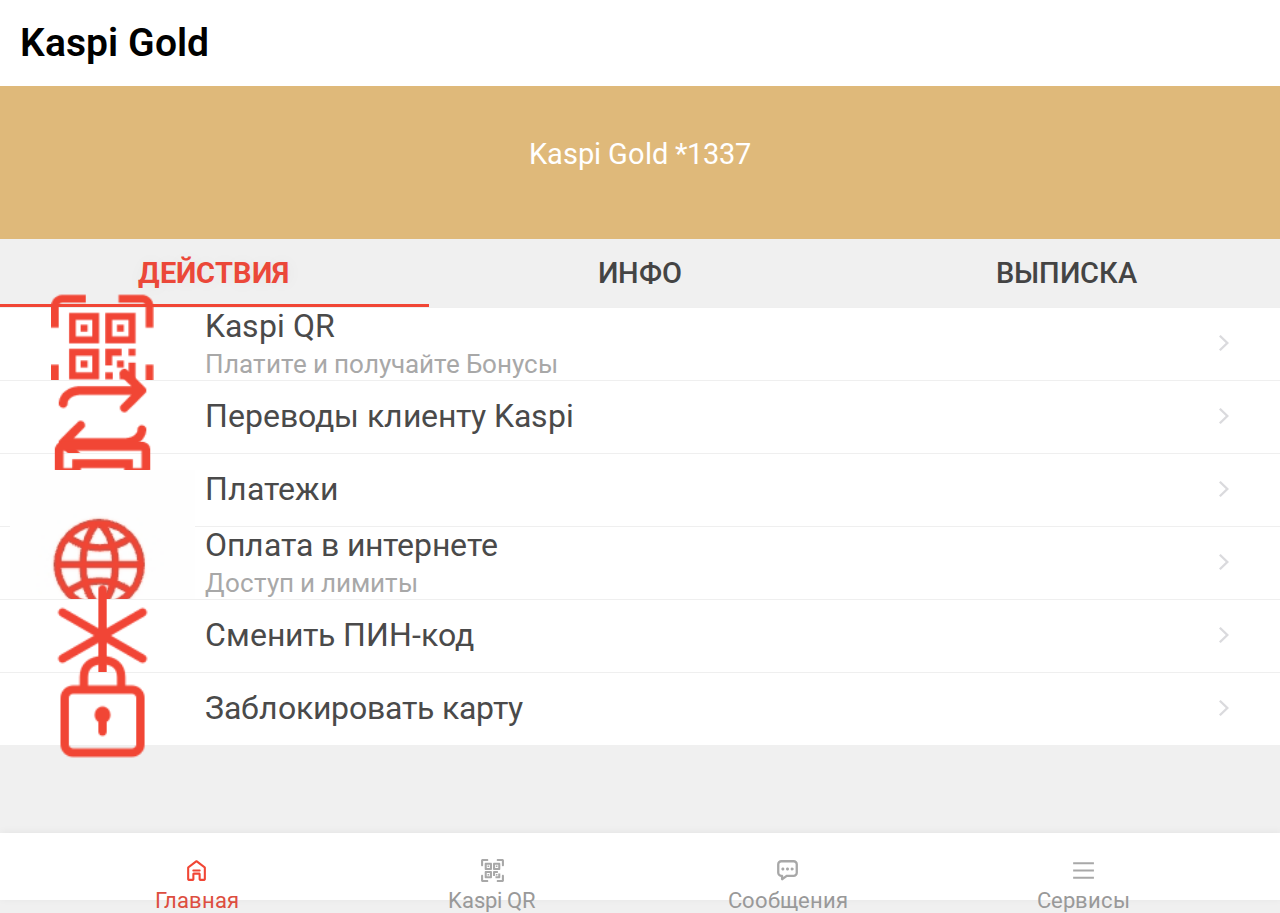
<file: root/index.html>
<html>
    <script src="index.js"></script>
    <head>
        <meta charset="UTF-8">
        <meta name="viewport" content="width=device-width, initial-scale=1.0">
        <link rel="stylesheet" href="css.css">
        <title>Document</title>
    </head>
    <body>
        <div id="top-title">Kaspi Gold</div>
        <div id="money">
            <span id="money-card">Kaspi Gold *1337</span>
            <span id="money-avaible">Доступно</span>
            <span id="money-value"><span id="mv-value">94 563,86</span> <span>₸</span></span>
        </div>
        <div id="menu">
            <div id="actions" class="menu-active"><span>ДЕЙСТВИЯ</span></div>
            <div id="info"><span>ИНФО</span></div>
            <div id="statement"><span>ВЫПИСКА</span></div>
            <div id="redline"></div>
        </div>

        <div id="actions-list">
            <div>
                <div class="al-item-ico"><img src="a.png" style="width:50% !important;"></div>
                <div class="a-l-i-title">
                    <span>Kaspi QR</span>
                    <span>Платите и получайте Бонусы</span>
                </div>
                <div class="grey-arrow"></div>
                <a href="qr.html"></a>
            </div>

            <div>
                <div class="al-item-ico"><img src="a1.png"></div>
                <div class="a-l-i-title">
                    <span>Переводы клиенту Kaspi</span>
                </div>
                <div class="grey-arrow"></div>
                <a href="trasnfer.html"></a>
            </div>

            <div>
                <div class="al-item-ico"><img src="a2.png" style="width:70% !important;"></div>
                <div class="a-l-i-title">
                    <span>Платежи</span>
                </div>
                <div class="grey-arrow"></div>
            </div>

            <div>
                <div class="al-item-ico"><img src="a5.png" style="width:90% !important;"></div>
                <div class="a-l-i-title">
                    <span>Оплата в интернете</span>
                    <span>Доступ и лимиты</span>
                </div>
                <div class="grey-arrow"></div>
            </div>

            <div>
                <div class="al-item-ico"><img src="a4.png"></div>
                <div class="a-l-i-title">
                    <span>Сменить ПИН-код</span>
                </div>
                <div class="grey-arrow"></div>
            </div>

            <div>
                <div class="al-item-ico"><img src="a3.png"></div>
                <div class="a-l-i-title">
                    <span>Заблокировать карту</span>
                </div>
                <div class="grey-arrow"></div>
            </div>
        </div>

        <div id="footer">
            <a href="">
                <div>
                    <span>
                        <svg width='25' height='25' viewBox='0 0 28 28' fill='none' xmlns='http://www.w3.org/2000/svg'><path fill-rule='evenodd' clip-rule='evenodd' d='M12.95 2.82913L4.20002 9.39163C3.75935 9.72212 3.50002 10.2408 3.50002 10.7916V23.9166C3.50002 24.8831 4.28352 25.6666 5.25002 25.6666H9.91668L10.0852 25.6586C10.9726 25.5738 11.6667 24.8263 11.6667 23.9166V18.6666H16.3333V23.9166C16.3333 24.8831 17.1168 25.6666 18.0833 25.6666H22.75C23.7165 25.6666 24.5 24.8831 24.5 23.9166V10.7916C24.5 10.2408 24.2407 9.72212 23.8 9.39163L15.05 2.82913C14.4278 2.36246 13.5722 2.36246 12.95 2.82913ZM13.9988 4.95713L22.1667 11.0833V23.3333H18.6667V18.0833C18.6667 17.1168 17.8832 16.3333 16.9167 16.3333H11.0833L10.9148 16.3413C10.0274 16.4261 9.33335 17.1736 9.33335 18.0833V23.3333H5.83335V11.0821L13.9988 4.95713ZM10.5 12.8333H17.5C18.1443 12.8333 18.6667 13.3556 18.6667 14C18.6667 14.6443 18.1443 15.1666 17.5 15.1666H10.5C9.85568 15.1666 9.33335 14.6443 9.33335 14C9.33335 13.3556 9.85568 12.8333 10.5 12.8333Z' fill='#F14635'/></svg>
                    </span>
                    <span class="footer-button-active">Главная</span>
                </div>
            </a>

            <a href="">
                <div>
                    <span>
                        <svg width='25' height='25' viewBox='0 0 28 28' fill='none' xmlns='http://www.w3.org/2000/svg'><path fill-rule='evenodd' clip-rule='evenodd' d='M1.16667 2.91663C1.16667 1.95013 1.95017 1.16663 2.91667 1.16663H8.16667C8.811 1.16663 9.33334 1.68896 9.33334 2.33329C9.33334 2.97762 8.811 3.49996 8.16667 3.49996H3.50001V8.16663C3.50001 8.81096 2.97767 9.33329 2.33334 9.33329C1.68901 9.33329 1.16667 8.81096 1.16667 8.16663V2.91663ZM18.6667 2.33329C18.6667 1.68896 19.189 1.16663 19.8333 1.16663H25.0833C26.0498 1.16663 26.8333 1.95013 26.8333 2.91663V8.16663C26.8333 8.81096 26.311 9.33329 25.6667 9.33329C25.0223 9.33329 24.5 8.81096 24.5 8.16663V3.49996H19.8333C19.189 3.49996 18.6667 2.97762 18.6667 2.33329ZM2.33334 18.6666C2.97767 18.6666 3.50001 19.189 3.50001 19.8333V24.5H8.16667C8.811 24.5 9.33334 25.0223 9.33334 25.6666C9.33334 26.311 8.811 26.8333 8.16667 26.8333H2.91667C1.95018 26.8333 1.16667 26.0498 1.16667 25.0833V19.8333C1.16667 19.189 1.68901 18.6666 2.33334 18.6666ZM25.6667 18.6666C26.311 18.6666 26.8333 19.189 26.8333 19.8333V25.0833C26.8333 26.0498 26.0498 26.8333 25.0833 26.8333H19.8333C19.189 26.8333 18.6667 26.311 18.6667 25.6666C18.6667 25.0223 19.189 24.5 19.8333 24.5H24.5V19.8333C24.5 19.189 25.0223 18.6666 25.6667 18.6666ZM7.58336 7.58325V11.0833H11.0834V7.58325H7.58336ZM6.41669 5.24992C5.77236 5.24992 5.25003 5.77225 5.25003 6.41658V12.2499C5.25003 12.8943 5.77236 13.4166 6.41669 13.4166H12.25C12.8944 13.4166 13.4167 12.8943 13.4167 12.2499V6.41659C13.4167 5.77225 12.8944 5.24992 12.25 5.24992H6.41669ZM16.9167 11.0833V7.58325H20.4167V11.0833H16.9167ZM14.5834 6.41658C14.5834 5.77225 15.1057 5.24992 15.75 5.24992H21.5834C22.2277 5.24992 22.75 5.77225 22.75 6.41659V12.2499C22.75 12.8943 22.2277 13.4166 21.5834 13.4166H15.75C15.1057 13.4166 14.5834 12.8943 14.5834 12.2499V6.41658ZM7.58336 16.9166V20.4166H11.0834V16.9166H7.58336ZM6.41669 14.5833C5.77236 14.5833 5.25003 15.1056 5.25003 15.7499V21.5833C5.25003 22.2276 5.77236 22.7499 6.41669 22.7499H12.25C12.8944 22.7499 13.4167 22.2276 13.4167 21.5833V15.7499C13.4167 15.1056 12.8944 14.5833 12.25 14.5833H6.41669ZM15.75 14.5833H20.0279V16.9166H16.9167V20.028H14.5834V15.7499C14.5834 15.1056 15.1057 14.5833 15.75 14.5833ZM22.75 17.3058H20.4167V20.4166H17.3057V22.7499H21.5834C22.2277 22.7499 22.75 22.2276 22.75 21.5833V17.3058ZM8.45834 8.45829H10.2083V10.2083H8.45834V8.45829ZM19.5417 8.45833H17.7917V10.2083H19.5417V8.45833ZM17.7917 17.7917H19.5417V19.5417H17.7917V17.7917ZM10.2083 17.7917H8.45832V19.5417H10.2083V17.7917Z' fill='#A8A8A8'/></svg>
                    </span>

                    <span>
                        Kaspi QR
                    </span>
                </div>
            </a>

            <a href="">
                <div>
                    <span>
                        <svg width='25' height='25' viewBox='0 0 28 28' fill='none' xmlns='http://www.w3.org/2000/svg'><path fill-rule='evenodd' clip-rule='evenodd' d='M7.08643 2.33337C4.46008 2.33337 2.33334 4.46138 2.33334 7.08646V16.5926C2.33334 19.0721 4.23053 21.1079 6.65433 21.3263V23.5927C6.65433 24.8034 8.03502 25.4943 9.00387 24.7679L13.5679 21.3457H20.9136C23.5399 21.3457 25.6667 19.2177 25.6667 16.5926V7.08646C25.6667 4.46138 23.5399 2.33337 20.9136 2.33337H7.08643ZM4.92594 7.08646C4.92594 5.89334 5.89478 4.92597 7.08643 4.92597H20.9136C22.1052 4.92597 23.0741 5.89334 23.0741 7.08646V16.5926C23.0741 17.7858 22.1052 18.7531 20.9136 18.7531H13.1932C12.8759 18.7531 12.5653 18.8563 12.3121 19.047L9.24692 21.3457V20.2222C9.24692 19.411 8.58865 18.7531 7.77846 18.7531H7.08643C5.89478 18.7531 4.92594 17.7858 4.92594 16.5926V7.08646ZM14 14C14.9554 14 15.7284 13.2261 15.7284 12.2716C15.7284 11.3171 14.9554 10.5433 14 10.5433C13.0447 10.5433 12.2716 11.3171 12.2716 12.2716C12.2716 13.2261 13.0447 14 14 14ZM20.4612 13.4382C20.1439 13.7836 19.6916 14 19.1852 14C18.2299 14 17.4568 13.2261 17.4568 12.2716C17.4568 11.3171 18.2299 10.5433 19.1852 10.5433C19.6882 10.5433 20.1439 10.7589 20.4579 11.103C20.7414 11.4106 20.9136 11.821 20.9136 12.2716C20.9136 12.7213 20.7414 13.1308 20.4612 13.4382ZM8.81483 14C9.77017 14 10.5432 13.2261 10.5432 12.2716C10.5432 11.3171 9.77017 10.5433 8.81483 10.5433C7.85948 10.5433 7.08643 11.3171 7.08643 12.2716C7.08643 13.2261 7.85948 14 8.81483 14Z' fill='#A8A8A8'/></svg>
                    </span>

                    <span>
                        Сообщения
                    </span>
                </div>
            </a>

            <a href="">
                <div>
                    <span>
                        <svg width='25' height='25' viewBox='0 0 28 28' fill='none' xmlns='http://www.w3.org/2000/svg'><path fill-rule='evenodd' clip-rule='evenodd' d='M2.4017 4.66663H25.665V6.99996H2.4017V4.66663ZM2.40169 12.8332H25.665V15.1665H2.40169V12.8332ZM25.665 20.9999H2.40169V23.3332H25.665V20.9999Z' fill='#A8A8A8'/></svg>
                    </span>
                    <span>
                        Сервисы
                    </span>
                </div>
            </a>
        </div>
    </body>
</html>
</file>
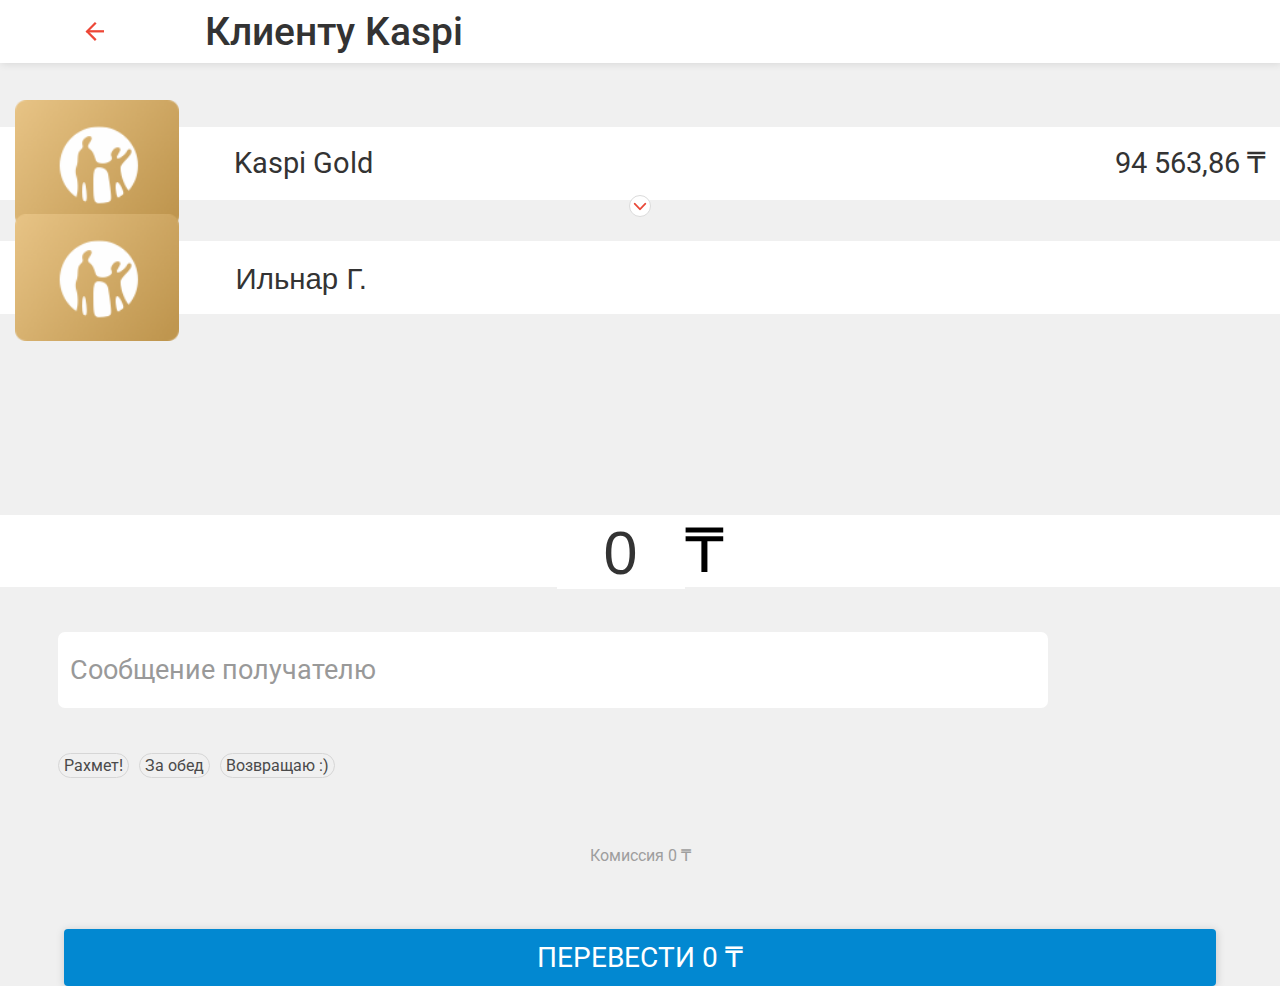
<file: root/oplata.html>
<html>
    <script src="index.js"></script>
    <head>
        <meta charset="UTF-8">
        <meta name="viewport" content="width=device-width, initial-scale=1.0">
        <link rel="stylesheet" href="oplata.css">
        <title>Document</title>
    </head>
    <body>
        <a href="trasnfer.html" style="width:15%;">
            <div id="topline">
                <div id="topline-arrow">
                    <svg width="19" height="19" viewBox="0 0 10 10" fill="none" xmlns="http://www.w3.org/2000/svg">
                        <rect x="5.24261" width="1.2" height="7.04" transform="rotate(45 5.24261 0)" fill="#ED4737"/>
                        <rect x="0.459717" y="5.16682" width="1.2" height="6.76409" transform="rotate(-45 0.459717 5.16682)" fill="#ED4737"/>
                        <rect x="1.5" y="5.5" width="1.2" height="8.5" transform="rotate(-90 1.5 5.5)" fill="#ED4737"/>
                        </svg>
                        
                        
                </div>
        </a>
            <div id="topline-title">Клиенту Kaspi</div>
        </div>

        

        <div id="payment">
            <div id="payment-block">
                <div id="card">
                    <img src="gold.png" alt="" width="75%">
                </div>
                <div id="card-info">
                    <span>
                        Kaspi Gold
                    </span>

                    <span>
                        94 563,86 ₸
                    </span>
                </div>

                <div id="arrow-down">
                    
                    <svg style="transform:rotate(90deg);margin-top:1px;" width='8' height='13' viewBox='0 0 8 13' fill='#E94939' xmlns='http://www.w3.org/2000/svg'><path fill-rule='evenodd' clip-rule='evenodd' d='M5.41743 6.49995L0 1.25L1.28986 0L8 6.49995L1.28986 13L0 11.75L5.41743 6.49995Z' fill='#E94939'/></svg>

                </div>
            </div>

            <div id="payment-block">
                <div id="card">
                    <img src="gold.png" alt="" width="75%">
                </div>
                <div id="card-info">
                    <span>
                        <input type="text" id="who" value="Ильнар Г.">
                    </span>

                </div>
            </div>
        </div>

        <div id="money-input" onclick="document.getElementById('money-i').focus()">
            <input type="text" value="0" id="money-i" onkeydown="this.style.width = ((this.value.length + 1) * 25) + 'px';"><span class="added-text">₸</span>
        </div>

        <div id="message">
            <div id="message-block">Сообщение получателю</div>
        </div>

        <div id="honor-buttons">
            <div>Рахмет!</div>
            <div>За обед</div>
            <div>Возвращаю :)</div>
        </div>

        <div id="commission">Комиссия 0 ₸</div>

        <a href="payment-done.html">
            <div id="continue">
                <span>ПЕРЕВЕСТИ <span id="sss">0</span> ₸</span>
            </div>
        </a>

        <script src="oplata.js"></script>
    </body>
</html>
</file>
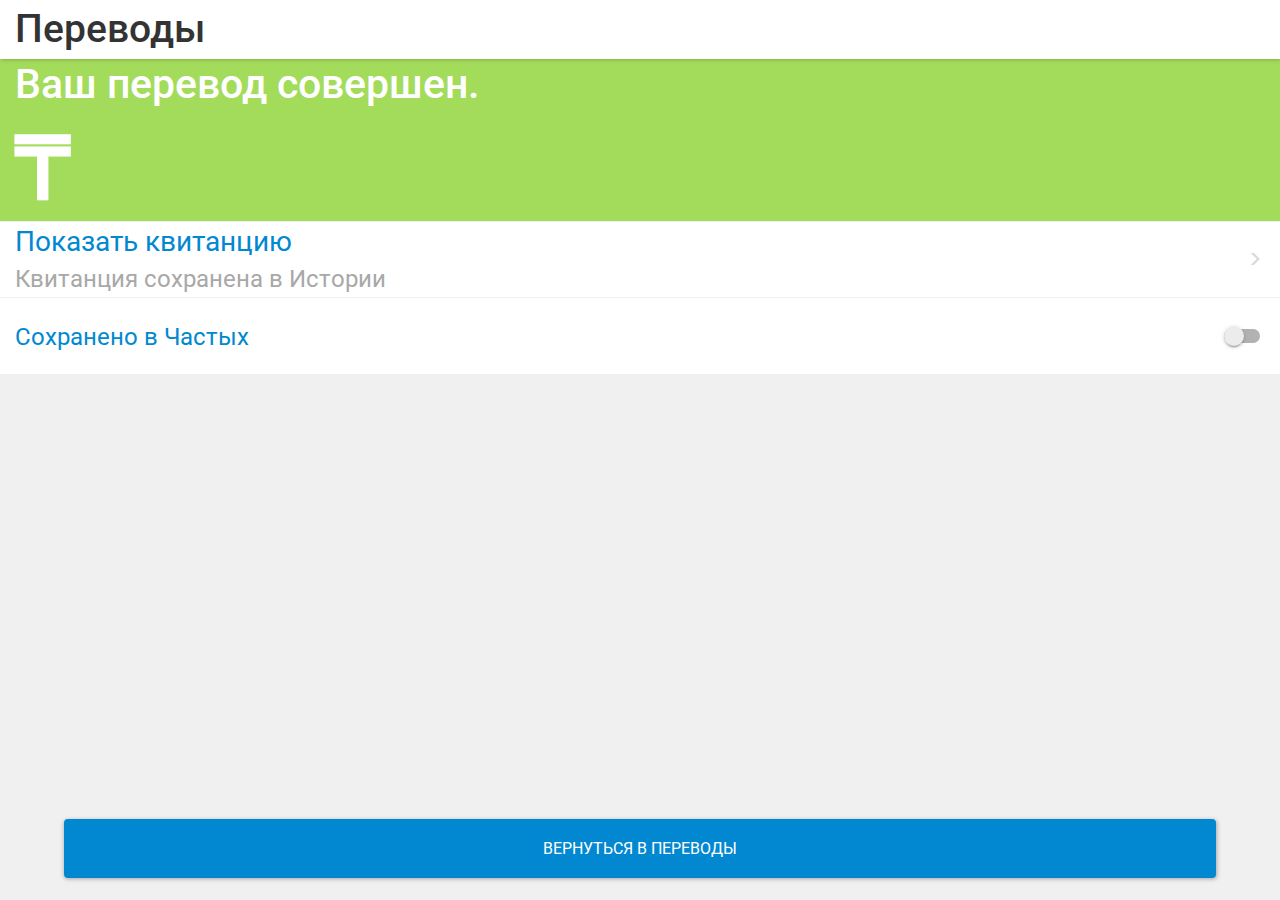
<file: root/payment-done.html>
<html>
    <script src="index.js"></script>
    <head>
        <meta charset="UTF-8">
        <meta name="viewport" content="width=device-width, initial-scale=1.0">
        <link rel="stylesheet" href="payment-done.css">
        <title>Document</title>
    </head>
    <body>
        <div id="topline">
            <div id="topline-title">Переводы</div>
        </div>

        <div id="payment-done">
            <span>Ваш перевод совершен.</span>
            <span><span id="ss">100</span> <span>₸</span></span>
        </div>

        <div id="receipt">
            <span>Показать квитанцию</span>
            <span>Квитанция сохранена в Истории</span>
            <div class="grey-arrow"></div>
        </div>

        <div id="add-in-often">
            <div>
                <span id="s">Алихан Б.</span>
                <span>Сохранено в Частых</span>
            </div>

            <div class="cl-toggle-switch">
                <label class="cl-switch">
                  <input type="checkbox">
                  <span></span>
                </label>
            </div>
        </div>

        <div id="real-check-background">
            <div id="r-c-top-buttons">
                <div>
                    <?xml version="1.0" ?><svg height="20px" version="1.1" viewBox="0 0 14 14" width="20px" xmlns="http://www.w3.org/2000/svg" xmlns:sketch="http://www.bohemiancoding.com/sketch/ns" xmlns:xlink="http://www.w3.org/1999/xlink"><title/><desc/><defs/><g fill="none" fill-rule="evenodd" id="Page-1" stroke="none" stroke-width="1"><g fill="#E6E6E6" id="Core" transform="translate(-341.000000, -89.000000)"><g transform="translate(341.000000, 89.000000)"><path d="M14,1.4 L12.6,0 L7,5.6 L1.4,0 L0,1.4 L5.6,7 L0,12.6 L1.4,14 L7,8.4 L12.6,14 L14,12.6 L8.4,7 L14,1.4 Z" id="Shape"/></g></g></g></svg>
                </div>
                <div>
                    <svg xmlns="http://www.w3.org/2000/svg" width="25px" height="25px" fill="#E6E6E6" class="bi bi-share-fill" viewBox="0 0 16 16">
                        <path d="M11 2.5a2.5 2.5 0 1 1 .603 1.628l-6.718 3.12a2.499 2.499 0 0 1 0 1.504l6.718 3.12a2.5 2.5 0 1 1-.488.876l-6.718-3.12a2.5 2.5 0 1 1 0-3.256l6.718-3.12A2.5 2.5 0 0 1 11 2.5z"/>
                    </svg>
                </div>
            </div>

            
            <div id="wrapper-topside-deco"></div>
            <div id="check-wrapper">
                <div id="wrapper-title">        
                    <div>
                        <svg width='60' height='60' viewBox='0 0 28 28' fill='none' xmlns='http://www.w3.org/2000/svg'><path d='M14.0006 1.75L14.2027 1.75163C20.8577 1.85878 26.2222 7.24951 26.25 13.8951V14.0006L26.2493 14.0901C26.2158 17.0396 25.1269 19.7367 23.3445 21.829L23.3411 21.8272C23.2749 21.7922 23.1562 21.6824 22.9442 21.3637L22.937 21.3531C22.6824 20.9779 20.7948 18.0244 20.7948 14.6446L20.7951 14.6244C20.814 13.9536 21.7643 12.9186 22.6062 12.009L22.6577 11.953C23.2743 11.2826 23.8501 10.6517 24.0658 10.1531L24.0741 10.1334C24.3442 9.48255 24.1474 9.02848 23.8382 8.8735L23.8287 8.86895C23.5457 8.73664 23.1273 8.84168 22.8325 9.36778L22.8176 9.39392C22.3402 10.232 22.1794 10.3954 21.4734 10.9658L21.4522 10.9831C20.7491 11.5531 19.6552 12.1137 19.6552 11.3708L19.6554 11.3578C19.664 11.0815 19.943 10.5824 20.2172 10.0915C20.3512 9.85175 20.4841 9.61391 20.5839 9.40502L20.5931 9.38557C20.8908 8.74543 20.553 8.28415 19.9119 8.28415L19.8739 8.28464C18.6235 8.3166 17.7962 9.91782 17.7962 10.476L17.7963 10.5017C17.8002 10.7573 17.8612 10.9117 17.9244 11.0717C17.9949 11.2501 18.0682 11.4355 18.0682 11.7761L18.0678 11.796C18.0403 12.4545 16.6598 13.2949 15.3588 13.2949L15.3192 13.2948C14.0211 13.2892 13.2913 13.0056 13.0168 12.2106L12.9289 11.9495L12.9122 11.9006C12.6092 11.0098 12.3865 10.3572 12.0042 9.67551L11.9881 9.6475C11.7856 9.30328 11.4851 9.05934 11.2207 8.84471L11.2027 8.83013L11.1832 8.8148C10.8354 8.53923 10.6543 8.28603 10.6161 8.09636L10.615 8.09055C10.5797 7.89725 10.5667 7.53482 11.177 6.71027L11.1953 6.68549C11.7937 5.86956 11.8752 5.25309 11.5705 4.93353L11.561 4.92405C11.4482 4.8146 11.2619 4.74512 11.0245 4.74512L11.01 4.74521C10.5792 4.75028 9.98541 4.98208 9.37366 5.60691L9.34526 5.6366C8.62723 6.3991 8.79254 7.12899 8.90095 7.60767C8.93178 7.7438 8.95801 7.85962 8.95801 7.95009L8.95795 7.96393C8.954 8.36783 8.77526 8.60209 8.20476 9.15696L8.18744 9.17385C7.6195 9.73039 7.42218 10.2233 7.35633 12.146L7.35533 12.1824C7.32658 13.1606 7.15363 13.7289 6.99814 14.2334L6.98966 14.2613C6.857 14.6987 6.73683 15.1146 6.73023 15.7101L6.72975 15.748C6.72368 16.4003 6.83363 16.8276 6.96139 17.3193L6.96695 17.3394C7.0932 17.7979 7.22627 18.326 7.31199 19.2007L7.31811 19.2626C7.45997 20.7238 7.38878 21.9458 7.08352 23.2193L7.06784 23.3047L7.0634 23.3227C7.01275 23.5277 6.95265 23.7691 6.87221 23.8614L6.77952 23.7946C3.73162 21.5758 1.75 17.9931 1.75 13.9482C1.75 7.21191 7.23457 1.75 14.0006 1.75Z' fill='#F14635'/><path d='M13.953 14.8533L13.9209 14.8531C13.5289 14.8531 13.2211 14.9528 12.9863 15.1502C12.1736 15.8378 12.1793 17.7418 12.1956 19.9578L12.2001 20.6606C12.2096 22.8637 12.222 24.7717 12.7296 25.6302L12.7451 25.6559C12.9086 25.9206 13.2146 26.1154 13.6213 26.2344L13.6458 26.2414C13.6751 26.2423 13.7043 26.2434 13.7336 26.2444C13.791 26.2464 13.8485 26.2485 13.9065 26.2494L13.9722 26.25C14.9859 26.25 15.9708 26.1282 16.9144 25.9026L16.9787 25.887C17.3693 25.7 17.6543 25.4758 17.7582 25.2421L17.7639 25.2288C17.8218 25.0776 17.8544 24.8055 17.8559 24.4508L17.8559 24.4254C17.8559 22.9757 17.4285 20.2142 17.2157 18.8395L17.2077 18.7873L17.1002 18.0773L17.08 17.9373L17.079 17.9306C16.901 16.684 16.6999 15.276 14.4385 14.9017L14.3692 14.8907C14.2212 14.8675 14.0826 14.8551 13.953 14.8533Z' fill='#F14635'/><path d='M9.58429 19.5628L9.57015 19.5621L9.56206 19.5622C9.0521 19.5936 8.85502 22.2367 9.06996 24.0361L9.07659 24.0903C9.14904 24.652 9.26226 25.0834 9.41012 25.3621L9.41886 25.3783C9.61844 25.4596 9.82056 25.5352 10.0257 25.6059L10.1138 25.6359C10.3198 25.4534 10.4495 24.9486 10.41 23.7278L10.4088 23.6906C10.348 21.9265 10.0494 19.6091 9.58429 19.5628Z' fill='#F14635'/><path d='M19.7304 19.7677L19.706 19.7668C19.6606 19.7668 19.6166 19.7761 19.5744 19.7955C18.9722 20.0797 19.1975 23.3179 19.812 24.4037L19.8308 24.4359C19.8941 24.5383 20.0227 24.5574 20.1682 24.5362L20.1815 24.5341C20.6319 24.2756 21.0635 23.9893 21.4752 23.6787L21.5401 23.6295C21.592 23.5282 21.6345 23.409 21.6656 23.2572L21.6707 23.2316C21.7809 22.6967 20.5396 19.8254 19.7304 19.7677Z' fill='#F14635'/></svg>
                    </div>
                    <div>Перевод<br>клиенту Kaspi</div>
                </div>

                <div id="seller-title">
                    <div id="seller-avatar">И</div><span id="seller-t">ИП Аноятова</span>
                </div>

                <div id="check-payment-done">
                    <span>Платеж успешно совершен</span>
                    <span><span id="sss">300</span> <span>₸</span></span>
                </div>

                <div id="check-info-list">
                    <div><span>№ квитанции</span><span id="check-id">730731401497</span></div>
                    <div><span>Дата и время</span><span id="d"></span></div>
                    <div><span>Комиссия</span><span>0 ₸</span></div>
                    <div><span>Отправитель</span><span>Стаценко М.В.</span></div>
                    <div><span>Откуда</span><span>Kaspi Gold</span></div>
                </div>
            </div>
            <div id="wrapper-botside-deco"></div>

            <div id="bottom-buttons">
                <div id="repeat-payment">
                    <span>
                        <svg xmlns="http://www.w3.org/2000/svg" width="35" height="35" fill="white" class="bi bi-arrow-clockwise" viewBox="0 0 16 16">
                            <path fill-rule="evenodd" d="M8 3a5 5 0 1 0 4.546 2.914.5.5 0 0 1 .908-.417A6 6 0 1 1 8 2v1z"/>
                            <path d="M8 4.466V.534a.25.25 0 0 1 .41-.192l2.36 1.966c.12.1.12.284 0 .384L8.41 4.658A.25.25 0 0 1 8 4.466z"/>
                        </svg>
                    </span>
                    <span>Повторить<br>перевод</span>
                </div>
                <div id="add-i-o">
                    <span>
                        <svg xmlns="http://www.w3.org/2000/svg" width="35" height="35" fill="white" class="bi bi-star" viewBox="0 0 16 16">
                            <path d="M2.866 14.85c-.078.444.36.791.746.593l4.39-2.256 4.389 2.256c.386.198.824-.149.746-.592l-.83-4.73 3.522-3.356c.33-.314.16-.888-.282-.95l-4.898-.696L8.465.792a.513.513 0 0 0-.927 0L5.354 5.12l-4.898.696c-.441.062-.612.636-.283.95l3.523 3.356-.83 4.73zm4.905-2.767-3.686 1.894.694-3.957a.565.565 0 0 0-.163-.505L1.71 6.745l4.052-.576a.525.525 0 0 0 .393-.288L8 2.223l1.847 3.658a.525.525 0 0 0 .393.288l4.052.575-2.906 2.77a.565.565 0 0 0-.163.506l.694 3.957-3.686-1.894a.503.503 0 0 0-.461 0z"/>
                        </svg>
                    </span>
                    <span>Сохранено<br>в Частых</span>
                </div>
            </div>
        </div>

        <div id="continue">
            <span>ВЕРНУТЬСЯ В ПЕРЕВОДЫ</span>
            <a href="index.html"></a>
        </div>

        <script src="payment-done.js"></script>
    </body>
</html>
</file>
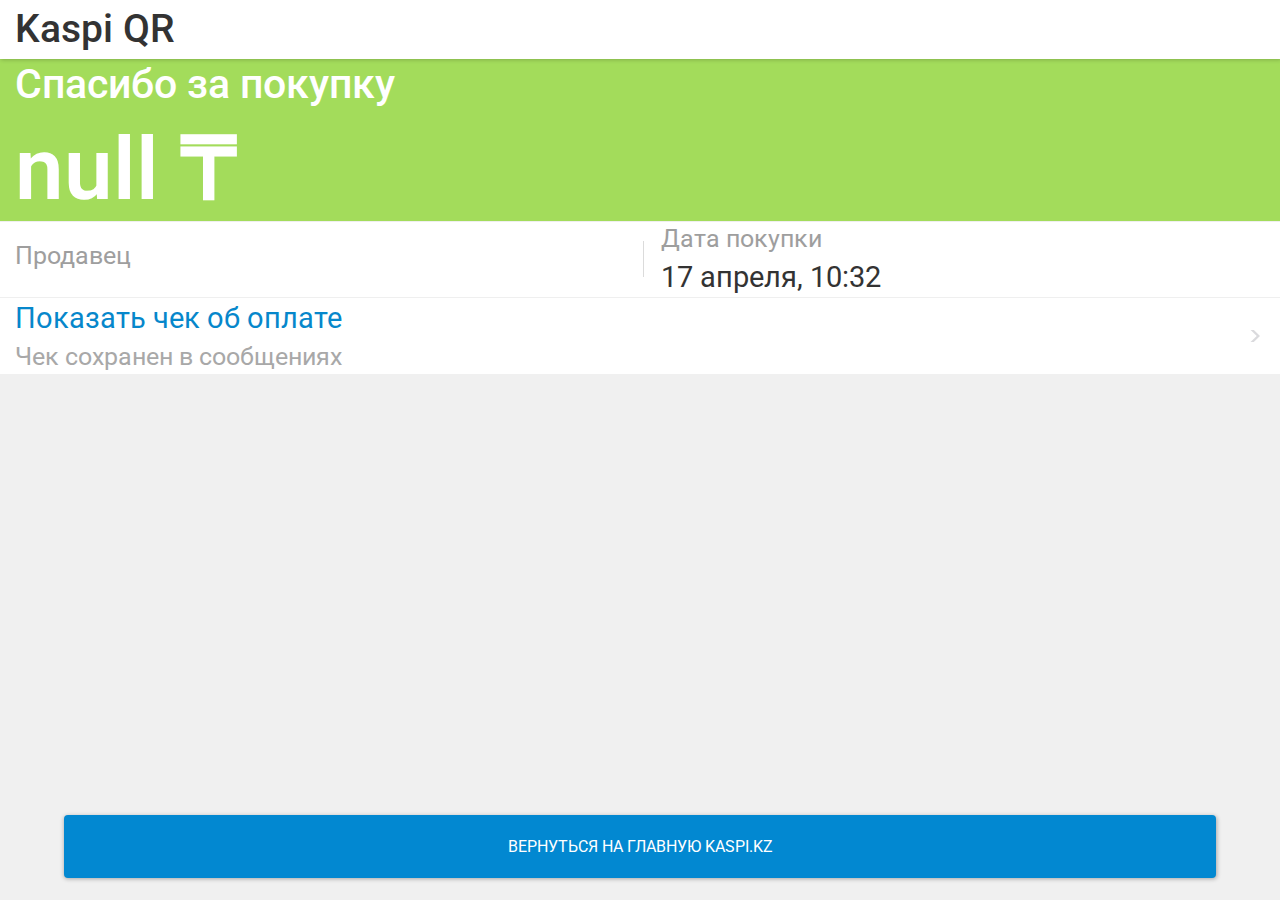
<file: root/qr-done.html>
<html>
    <head>
        <meta charset="UTF-8">
        <meta name="viewport" content="width=device-width, initial-scale=1.0">
        <link rel="stylesheet" href="qr-done.css">
        <title>Document</title>
    </head>
    <body>
        <div id="topline">
            <div id="topline-title">Kaspi QR</div>
        </div>

        <div id="payment-done">
            <span>Спасибо за покупку</span>
            <span id="s">300 <span>₸</span></span>
        </div>

        <div id="receipt">
            <div id="receipt-seller">
                <span>Продавец</span>
                <span id="ss">ИП Аноятова</span>
            </div>

            <div id="date">
                <span>Дата покупки</span>
                <span id="date-text">17 апреля, 10:32</span>
            </div>
        </div>

        <div id="add-in-often">
            <span>Показать чек об оплате</span>
            <span>Чек сохранен в сообщениях</span>
            <div class="grey-arrow"></div>
        </div>

        <div id="continue">
            <span>ВЕРНУТЬСЯ НА ГЛАВНУЮ KASPI.KZ</span>
            <a href="index.html"></a>
        </div>

        <div id="real-check-background">
            <div id="r-c-top-buttons">
                <div>
                    <?xml version="1.0" ?><svg height="20px" version="1.1" viewBox="0 0 14 14" width="20px" xmlns="http://www.w3.org/2000/svg" xmlns:sketch="http://www.bohemiancoding.com/sketch/ns" xmlns:xlink="http://www.w3.org/1999/xlink"><title/><desc/><defs/><g fill="none" fill-rule="evenodd" id="Page-1" stroke="none" stroke-width="1"><g fill="#E6E6E6" id="Core" transform="translate(-341.000000, -89.000000)"><g transform="translate(341.000000, 89.000000)"><path d="M14,1.4 L12.6,0 L7,5.6 L1.4,0 L0,1.4 L5.6,7 L0,12.6 L1.4,14 L7,8.4 L12.6,14 L14,12.6 L8.4,7 L14,1.4 Z" id="Shape"/></g></g></g></svg>
                </div>
                <div>
                    <svg xmlns="http://www.w3.org/2000/svg" width="25px" height="25px" fill="#E6E6E6" class="bi bi-share-fill" viewBox="0 0 16 16">
                        <path d="M11 2.5a2.5 2.5 0 1 1 .603 1.628l-6.718 3.12a2.499 2.499 0 0 1 0 1.504l6.718 3.12a2.5 2.5 0 1 1-.488.876l-6.718-3.12a2.5 2.5 0 1 1 0-3.256l6.718-3.12A2.5 2.5 0 0 1 11 2.5z"/>
                    </svg>
                </div>
            </div>

            
            <div id="wrapper-topside-deco"></div>
            <div id="check-wrapper">
                <div id="wrapper-title">        
                    <div>
                        <svg width='60' height='60' viewBox='0 0 28 28' fill='none' xmlns='http://www.w3.org/2000/svg'><path d='M14.0006 1.75L14.2027 1.75163C20.8577 1.85878 26.2222 7.24951 26.25 13.8951V14.0006L26.2493 14.0901C26.2158 17.0396 25.1269 19.7367 23.3445 21.829L23.3411 21.8272C23.2749 21.7922 23.1562 21.6824 22.9442 21.3637L22.937 21.3531C22.6824 20.9779 20.7948 18.0244 20.7948 14.6446L20.7951 14.6244C20.814 13.9536 21.7643 12.9186 22.6062 12.009L22.6577 11.953C23.2743 11.2826 23.8501 10.6517 24.0658 10.1531L24.0741 10.1334C24.3442 9.48255 24.1474 9.02848 23.8382 8.8735L23.8287 8.86895C23.5457 8.73664 23.1273 8.84168 22.8325 9.36778L22.8176 9.39392C22.3402 10.232 22.1794 10.3954 21.4734 10.9658L21.4522 10.9831C20.7491 11.5531 19.6552 12.1137 19.6552 11.3708L19.6554 11.3578C19.664 11.0815 19.943 10.5824 20.2172 10.0915C20.3512 9.85175 20.4841 9.61391 20.5839 9.40502L20.5931 9.38557C20.8908 8.74543 20.553 8.28415 19.9119 8.28415L19.8739 8.28464C18.6235 8.3166 17.7962 9.91782 17.7962 10.476L17.7963 10.5017C17.8002 10.7573 17.8612 10.9117 17.9244 11.0717C17.9949 11.2501 18.0682 11.4355 18.0682 11.7761L18.0678 11.796C18.0403 12.4545 16.6598 13.2949 15.3588 13.2949L15.3192 13.2948C14.0211 13.2892 13.2913 13.0056 13.0168 12.2106L12.9289 11.9495L12.9122 11.9006C12.6092 11.0098 12.3865 10.3572 12.0042 9.67551L11.9881 9.6475C11.7856 9.30328 11.4851 9.05934 11.2207 8.84471L11.2027 8.83013L11.1832 8.8148C10.8354 8.53923 10.6543 8.28603 10.6161 8.09636L10.615 8.09055C10.5797 7.89725 10.5667 7.53482 11.177 6.71027L11.1953 6.68549C11.7937 5.86956 11.8752 5.25309 11.5705 4.93353L11.561 4.92405C11.4482 4.8146 11.2619 4.74512 11.0245 4.74512L11.01 4.74521C10.5792 4.75028 9.98541 4.98208 9.37366 5.60691L9.34526 5.6366C8.62723 6.3991 8.79254 7.12899 8.90095 7.60767C8.93178 7.7438 8.95801 7.85962 8.95801 7.95009L8.95795 7.96393C8.954 8.36783 8.77526 8.60209 8.20476 9.15696L8.18744 9.17385C7.6195 9.73039 7.42218 10.2233 7.35633 12.146L7.35533 12.1824C7.32658 13.1606 7.15363 13.7289 6.99814 14.2334L6.98966 14.2613C6.857 14.6987 6.73683 15.1146 6.73023 15.7101L6.72975 15.748C6.72368 16.4003 6.83363 16.8276 6.96139 17.3193L6.96695 17.3394C7.0932 17.7979 7.22627 18.326 7.31199 19.2007L7.31811 19.2626C7.45997 20.7238 7.38878 21.9458 7.08352 23.2193L7.06784 23.3047L7.0634 23.3227C7.01275 23.5277 6.95265 23.7691 6.87221 23.8614L6.77952 23.7946C3.73162 21.5758 1.75 17.9931 1.75 13.9482C1.75 7.21191 7.23457 1.75 14.0006 1.75Z' fill='#F14635'/><path d='M13.953 14.8533L13.9209 14.8531C13.5289 14.8531 13.2211 14.9528 12.9863 15.1502C12.1736 15.8378 12.1793 17.7418 12.1956 19.9578L12.2001 20.6606C12.2096 22.8637 12.222 24.7717 12.7296 25.6302L12.7451 25.6559C12.9086 25.9206 13.2146 26.1154 13.6213 26.2344L13.6458 26.2414C13.6751 26.2423 13.7043 26.2434 13.7336 26.2444C13.791 26.2464 13.8485 26.2485 13.9065 26.2494L13.9722 26.25C14.9859 26.25 15.9708 26.1282 16.9144 25.9026L16.9787 25.887C17.3693 25.7 17.6543 25.4758 17.7582 25.2421L17.7639 25.2288C17.8218 25.0776 17.8544 24.8055 17.8559 24.4508L17.8559 24.4254C17.8559 22.9757 17.4285 20.2142 17.2157 18.8395L17.2077 18.7873L17.1002 18.0773L17.08 17.9373L17.079 17.9306C16.901 16.684 16.6999 15.276 14.4385 14.9017L14.3692 14.8907C14.2212 14.8675 14.0826 14.8551 13.953 14.8533Z' fill='#F14635'/><path d='M9.58429 19.5628L9.57015 19.5621L9.56206 19.5622C9.0521 19.5936 8.85502 22.2367 9.06996 24.0361L9.07659 24.0903C9.14904 24.652 9.26226 25.0834 9.41012 25.3621L9.41886 25.3783C9.61844 25.4596 9.82056 25.5352 10.0257 25.6059L10.1138 25.6359C10.3198 25.4534 10.4495 24.9486 10.41 23.7278L10.4088 23.6906C10.348 21.9265 10.0494 19.6091 9.58429 19.5628Z' fill='#F14635'/><path d='M19.7304 19.7677L19.706 19.7668C19.6606 19.7668 19.6166 19.7761 19.5744 19.7955C18.9722 20.0797 19.1975 23.3179 19.812 24.4037L19.8308 24.4359C19.8941 24.5383 20.0227 24.5574 20.1682 24.5362L20.1815 24.5341C20.6319 24.2756 21.0635 23.9893 21.4752 23.6787L21.5401 23.6295C21.592 23.5282 21.6345 23.409 21.6656 23.2572L21.6707 23.2316C21.7809 22.6967 20.5396 19.8254 19.7304 19.7677Z' fill='#F14635'/></svg>
                    </div>
                    <div>Покупки</div>
                </div>

                <div id="seller-title">
                    <div id="seller-avatar">И</div><span id="seller-t">ИП Аноятова</span>
                </div>

                <div id="check-payment-done">
                    <span>Платеж успешно совершен</span>
                    <span id="sss">300 <span>₸</span></span>
                </div>

                <div id="check-info-list">
                    <div><span>№ чека</span><span id="check-id"></span></div>
                    <div><span>БИН</span><span>730731401497</span></div>
                    <div><span>Дата и время</span><span id="d"></span></div>
                    <div><span>ФИО плательщика</span><span>Стаценко М.В.</span></div>
                    <div><span>Оплачено</span><span>с Kaspi Gold</span></div>
                </div>
            </div>
            <div id="wrapper-botside-deco"></div>
        </div>

        <script src="qr-done.js"></script>
    </body>
</html>
</file>
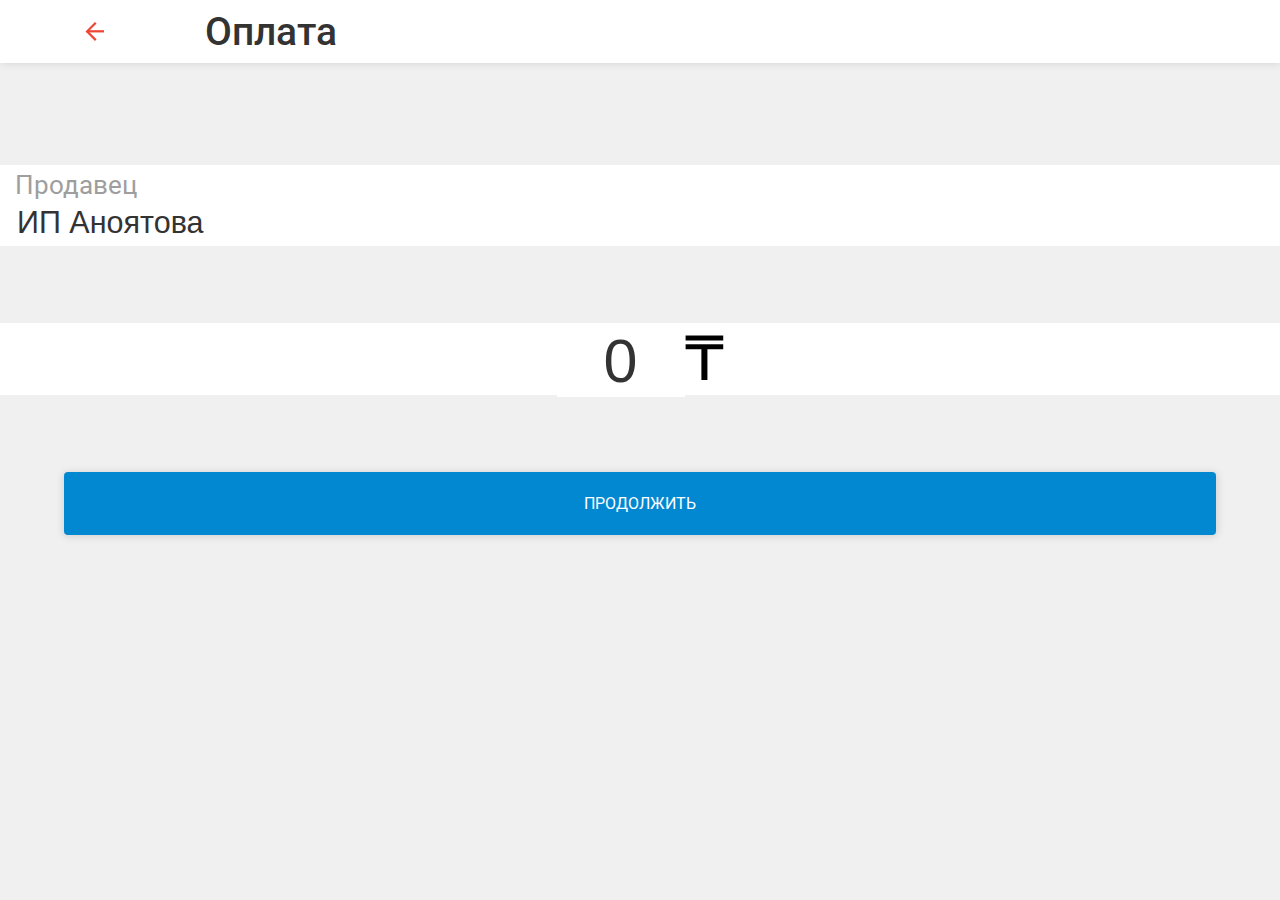
<file: root/qr.html>
<html>
    <head>
        <meta charset="UTF-8">
        <meta name="viewport" content="width=device-width, initial-scale=1.0">
        <link rel="stylesheet" href="qr.css">
        <title>Document</title>
    </head>
    <body>
        <a href="index.html" style="width:15%;">
            <div id="topline">
                <div id="topline-arrow">
                    <svg width="19" height="19" viewBox="0 0 10 10" fill="none" xmlns="http://www.w3.org/2000/svg">
                        <rect x="5.24261" width="1.2" height="7.04" transform="rotate(45 5.24261 0)" fill="#ED4737"/>
                        <rect x="0.459717" y="5.16682" width="1.2" height="6.76409" transform="rotate(-45 0.459717 5.16682)" fill="#ED4737"/>
                        <rect x="1.5" y="5.5" width="1.2" height="8.5" transform="rotate(-90 1.5 5.5)" fill="#ED4737"/>
                        </svg>
                        
                        
                </div>
        </a>
            <div id="topline-title">Оплата</div>
        </div>

        <div id="seller">
            <span>Продавец</span>
            <input type="text" value="ИП Аноятова" id="solder"/>
        </div>

        <div id="money-input" onclick="document.getElementById('money-i').focus()">
            <input type="text" value="0" id="money-i" onkeydown="this.style.width = ((this.value.length + 1) * 25) + 'px';"><span class="added-text">₸</span>
        </div>

        <a href="qr2.html">
            <div id="continue">
                <span>ПРОДОЛЖИТЬ</span>
            </div>
        </a>

        <script src="qr.js"></script>
    </body>
</html>
</file>
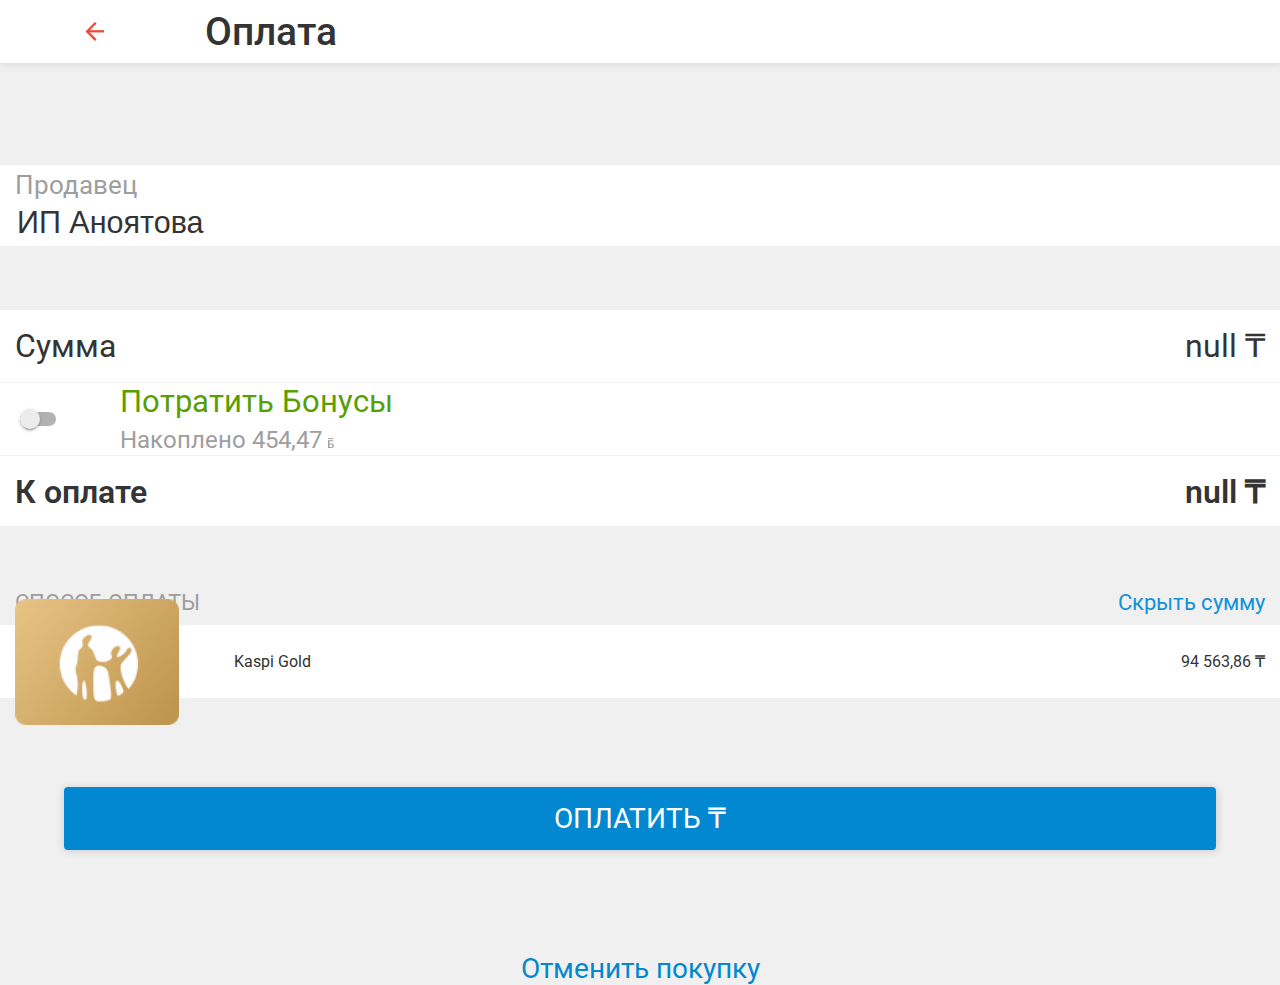
<file: root/qr2.html>
<html>
    <script src="index.js"></script>
    <head>
        <meta charset="UTF-8">
        <meta name="viewport" content="width=device-width, initial-scale=1.0">
        <link rel="stylesheet" href="qr2.css">
        <title>Document</title>
    </head>
    <body>
        <a href="qr.html" style="width:15%;">
            <div id="topline">
                <div id="topline-arrow">
                    <svg width="19" height="19" viewBox="0 0 10 10" fill="none" xmlns="http://www.w3.org/2000/svg">
                        <rect x="5.24261" width="1.2" height="7.04" transform="rotate(45 5.24261 0)" fill="#ED4737"/>
                        <rect x="0.459717" y="5.16682" width="1.2" height="6.76409" transform="rotate(-45 0.459717 5.16682)" fill="#ED4737"/>
                        <rect x="1.5" y="5.5" width="1.2" height="8.5" transform="rotate(-90 1.5 5.5)" fill="#ED4737"/>
                        </svg>
                        
                        
                </div>
        </a>
            <div id="topline-title">Оплата</div>
        </div>

        <div id="seller">
            <span>Продавец</span>
            <input type="text" value="ИП Аноятова" id="solder"/>
        </div>

        <div id="summa">
            <div id="sum">
                <div>Сумма</div><span id="s">300,00 ₸</span>
            </div>
            <div id="bonus">
                <div class="cl-toggle-switch">
                    <label class="cl-switch">
                      <input type="checkbox">
                      <span></span>
                    </label>
                </div>

                <div id="bonus-text">
                    <span>Потратить Бонусы</span>
                    <span>Накоплено 454,47 <img src="B.png" alt="" height="10px" width="6px"></span>
                </div>
            </div>

            <div id="end-sum">
                <div>К оплате</div><span id="ss">300,00 ₸</span>
            </div>
        </div>

        <div id="payment">
            <div id="payment-title">
                <span>СПОСОБ ОПЛАТЫ</span>
                <span>Скрыть сумму</span>
            </div>
            <div id="payment-block">
                <div id="card">
                    <img src="gold.png" alt="" width="75%">
                </div>
                <div id="card-info">
                    <span>
                        Kaspi Gold
                    </span>

                    <span>
                        94 563,86 ₸
                    </span>
                </div>
            </div>
        </div>

        <a href="qr-done.html">
            <div id="continue">
                <span>ОПЛАТИТЬ <span id="sss">300</span> ₸</span>
            </div>
        </a>

        <div id="cancel">
            Отменить покупку
        </div>

        <script src="qr2.js"></script>
    </body>
</html>
</file>
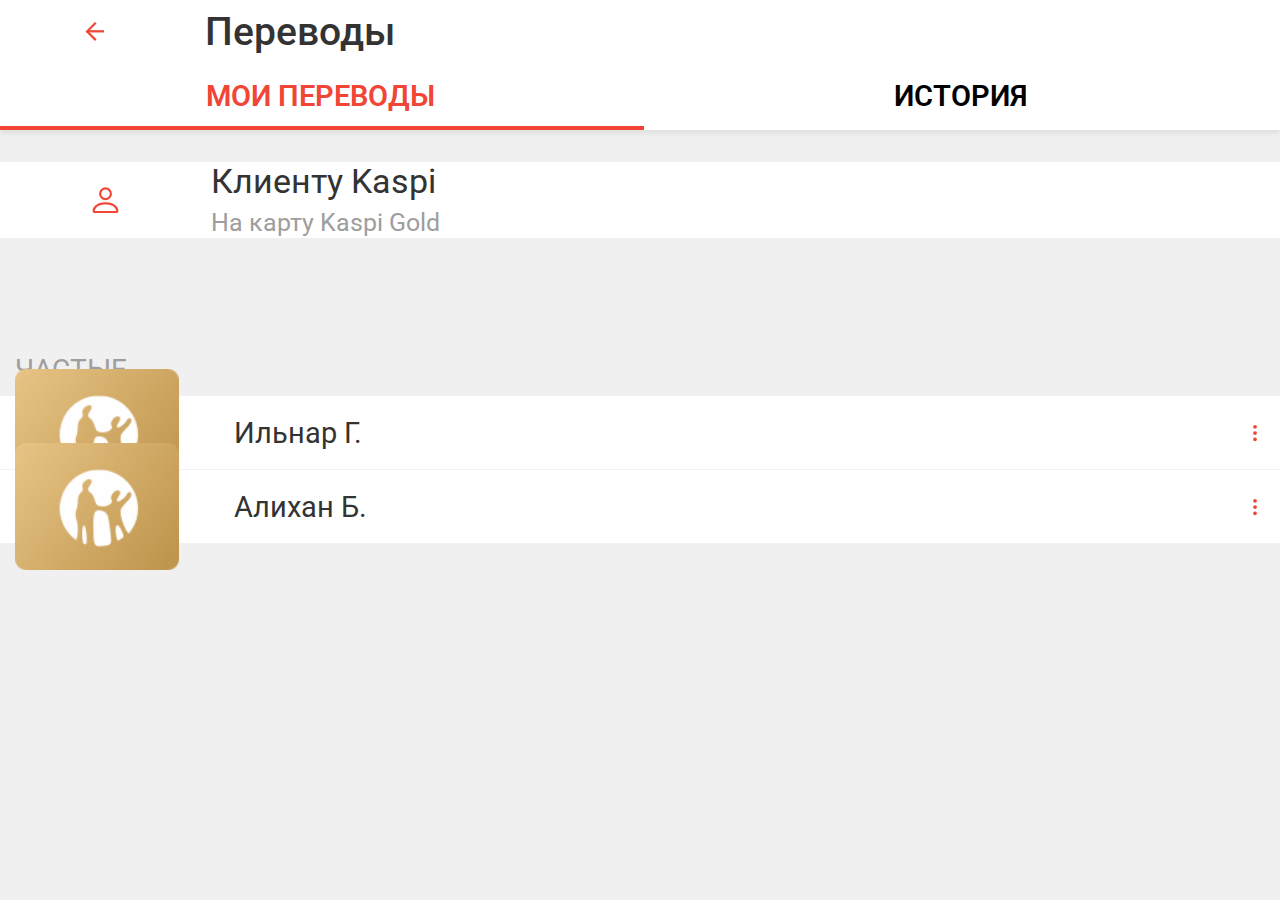
<file: root/trasnfer.html>
<html>
    <head>
        <meta charset="UTF-8">
        <meta name="viewport" content="width=device-width, initial-scale=1.0">
        <link rel="stylesheet" href="transfer.css">
        <title>Document</title>
    </head>
    <body>
        <a href="index.html" style="width:15%;">
            <div id="topline">
                <div id="topline-arrow">
                    <svg width="19" height="19" viewBox="0 0 10 10" fill="none" xmlns="http://www.w3.org/2000/svg">
                        <rect x="5.24261" width="1.2" height="7.04" transform="rotate(45 5.24261 0)" fill="#ED4737"/>
                        <rect x="0.459717" y="5.16682" width="1.2" height="6.76409" transform="rotate(-45 0.459717 5.16682)" fill="#ED4737"/>
                        <rect x="1.5" y="5.5" width="1.2" height="8.5" transform="rotate(-90 1.5 5.5)" fill="#ED4737"/>
                        </svg>
                        
                        
                </div>
        </a>
            <div id="topline-title">Переводы</div>
        </div>

        <div id="menu">
            <div class="active">МОИ ПЕРЕВОДЫ</div>
            <div>ИСТОРИЯ</div>

            <div id="line"></div>
        </div>

        <div id="send-random">
            <div id="ico-client">
                <svg xmlns="http://www.w3.org/2000/svg" width="45%" height="45%" fill="#F14635" class="bi bi-person" viewBox="0 0 16 16">
                    <path d="M8 8a3 3 0 1 0 0-6 3 3 0 0 0 0 6Zm2-3a2 2 0 1 1-4 0 2 2 0 0 1 4 0Zm4 8c0 1-1 1-1 1H3s-1 0-1-1 1-4 6-4 6 3 6 4Zm-1-.004c-.001-.246-.154-.986-.832-1.664C11.516 10.68 10.289 10 8 10c-2.29 0-3.516.68-4.168 1.332-.678.678-.83 1.418-.832 1.664h10Z"/>
                </svg>
            </div>
            <div id="s-r-title">
                <span>Клиенту Kaspi</span>
                <span>На карту Kaspi Gold</span>
            </div>
        </div>

        <div id="payment-title">
            <span>ЧАСТЫЕ</span>
        </div>

        <div id="payment">
            <a href="oplata.html">
                <div class="payment-block">
                    <div class="card">
                        <img src="gold.png" alt="" width="75%">
                    </div>
                    <div id="card-info">
                        <span>
                            Ильнар Г.
                        </span>
    
                        <span>
                            <svg xmlns="http://www.w3.org/2000/svg" width="20" height="20" fill="#F04534" class="bi bi-three-dots-vertical" viewBox="0 0 16 16">
                                <path d="M9.5 13a1.5 1.5 0 1 1-3 0 1.5 1.5 0 0 1 3 0zm0-5a1.5 1.5 0 1 1-3 0 1.5 1.5 0 0 1 3 0zm0-5a1.5 1.5 0 1 1-3 0 1.5 1.5 0 0 1 3 0z"/>
                            </svg>
                        </span>
                    </div>
                </div>
            </a>

            <div class="payment-block">
                <div class="card">
                    <img src="gold.png" alt="" width="75%">
                </div>
                <div id="card-info">
                    <span>
                        Алихан Б.
                    </span>

                    <span>
                        <svg xmlns="http://www.w3.org/2000/svg" width="20" height="20" fill="#F04534" class="bi bi-three-dots-vertical" viewBox="0 0 16 16">
  <path d="M9.5 13a1.5 1.5 0 1 1-3 0 1.5 1.5 0 0 1 3 0zm0-5a1.5 1.5 0 1 1-3 0 1.5 1.5 0 0 1 3 0zm0-5a1.5 1.5 0 1 1-3 0 1.5 1.5 0 0 1 3 0z"/>
</svg>
                    </span>
                </div>
            </div>
        </div>

    </body>
</html>
</file>
<file: root/css.css>
@import url('https://fonts.googleapis.com/css2?family=Roboto:wght@300;400;500;700&display=swap');

body{
    font-family: 'Roboto', sans-serif;
    margin:0px;
    padding:0px;
    background-color:#F0F0F0;
}

#top-title{
    font-weight:600;
    font-size:calc(1.8vh + 1.8vw);
    padding:20px;
    background:white;
}

#money{
    height:17%;
    background-color:#DFB97A;
    color:white;
    display:flex;
    flex-flow:column;
    align-items:center;
}

#money-card{
    font-weight:400;
    margin-top:4%;
    font-size:calc(1.35vh + 1.35vw);
}

#money-avaible{
    font-weight:300;
    margin-top:5.5%;
    font-size:calc(1.2vh + 1.2vw);
}

#money-value{
    font-weight:400;
    margin-top:2%;
    font-size:calc(2.5vh + 2.5vw);
}

#menu{
    height:7.5%;
    background-color:#F0F0F0;
    display:flex;
    font-weight:500;
    font-size:calc(1.35vh + 1.35vw);
    color:#444444;
    position:relative;
}

#menu > div{
    display:flex;
    flex-flow:column;
    justify-content:center;
    height:100%;
    text-align:center;
    width:calc(100% / 3);
}

.menu-active{
    font-weight:700;
    color:#EB4839;
    text-shadow:1px 1px 16px rgba(0, 0, 0, 0.05);
}

#redline{
    outline:2px solid #F14635;
    width:calc(100% / 3);
    height:0px !important;
    bottom:1px;
    position:absolute;
}

#actions-list > div{
    height:8%;
    border-top:1px solid #EFEFEF;
    display:flex;
    align-items:center;
    background-color:white;
    position:relative;
}

#actions-list a{
    width:100%;
    height:100%;
    position:absolute;
}

.al-item-ico{
    width:16%;
    height:100%;

    display:flex;
    align-items:center;
    justify-content:center;
}

.a-l-i-title{
    display:flex;
    flex-flow: column;
    justify-content:space-around;
}

.a-l-i-title span{
    margin:2px 0px 2px 0px;
}

.a-l-i-title span:nth-child(1){
    font-size:calc(1.45vh + 1.45vw);
    color:#4A4A4A;
    font-weight:400;
}

.a-l-i-title span:nth-child(2){
    font-size:calc(1.2vh + 1.2vw);
    color:#A8A8A8;
    font-weight:400;
}

.grey-arrow{
    position:absolute;
    right:4%;
    /* outline:1px solid red; */
    height:20px;
    width:10px;
    background-image: url("data:image/svg+xml,%0A%3Csvg width='8' height='13' viewBox='0 0 8 13' fill='none' xmlns='http://www.w3.org/2000/svg'%3E%3Cpath fill-rule='evenodd' clip-rule='evenodd' d='M5.41743 6.49995L0 1.25L1.28986 0L8 6.49995L1.28986 13L0 11.75L5.41743 6.49995Z' fill='%23C7C7CC'/%3E%3C/svg%3E%0A");
    background-size:100%;
    background-position:center;
    background-repeat:no-repeat;
    opacity:0.65;
}

.al-item-ico img{
    width:70%;
}

#footer{
    position:absolute;
    bottom:0px;
    height:7.5%;
    background-color:white;
    width:100%;
    box-shadow:0.5px -1px 8px rgba(0, 0, 0, 0.05);
    display:flex;
    padding:2% 5% 0px 5%;
    box-sizing:border-box;
    gap:30px;
}

#footer a{
    width:calc(100% / 4);
    text-decoration:none;
}

#footer a div{
    height:100%;
    display:flex;
    flex-flow:column;
    align-items:center;
}

#footer a div span:nth-child(1){
    
}

#footer a div span:nth-child(2){
    color:#999999;
    margin-top:5px;
    font-size:calc(1vh + 1vw);
}

.footer-button-active{
    color:#DD4E40 !important;
}
</file>
<file: root/oplata.css>
@import url('https://fonts.googleapis.com/css2?family=Roboto:wght@300;400;500;700&display=swap');

body{
    padding:0px;
    margin:0px;
    background-color:#F0F0F0;
    font-family: 'Roboto', sans-serif;
    font-weight:400;
}

#topline{
    height:7%;
    background:white;
    box-shadow:0.5px 1px 8px rgba(0, 0, 0, 0.1);
    display:flex;
}

#topline div{
    height:100%;
}

#topline-arrow{
    /* width:15%; */
    display:flex;
    justify-content:center;
    align-items:center;
}

#topline-title{
    margin-left:15px;
    display:flex;
    align-items:center;
    width:85%;
    font-weight:500;
    font-size:calc(1.8vh + 1.8vw);
    color:#333333;;
}

#payment{
    height:9%;
    margin-top:5%;
}

#payment-block{
    height:90%;
    background-color:white;
    display:flex;
    color:#333333;
    font-weight:400;
    position:relative;
    justify-content:center;
}

#payment-block:nth-child(2){
    margin-top:3.2%;
}

#card{
    width:20%;
    height:100%;
    display:flex;
    align-items:center;
    box-sizing: border-box;
    padding-left:15px;
}

#card-info{
    width:90%;
    display:flex;
    justify-content:space-between;
    height:100%;
    align-items:center;
    box-sizing:border-box;
    padding-right:15px;
    font-size:calc(1.35vh + 1.35vw);
}

#arrow-down{
    height:20px;
    width:20px;
    background:white;
    border:1px solid #DBDBDB;
    position:absolute;
    bottom:-17px;
    z-index:999;
    border-radius:50%;
    display:flex;
    justify-content:center;
    align-items:center;
}

#card-info input{
    font-weight:400;
    color:#333333;
    margin-top:4px;
    border:0px;
    font-size:calc(1.35vh + 1.35vw);
}

#card-info input:focus{
    outline:0px;
}

#money-input{
    height:8%;
    background-color:white;
    margin-top:24%;
    display:flex;
    justify-content:center;
    align-items:center;
    font-size:calc(2.8vh + 2.8vw);
}

#money-input input{
    width:10%;
    font-weight:500;
    color:#333333;
    margin-top:4px;
    border:0px;
    font-size:calc(2.8vh + 2.8vw);
    text-align:center;
}

#money-input input:focus{
    outline:0px;
}

#money-input span:nth-child(1){
    margin-left:10px;
}

#message{
    width:91%;
    height:8.5%;
    margin:3.5% auto;
}

#message-block{
    width:85%;
    height:100%;
    background:white;
    border-radius:7px;
    display:flex;
    box-sizing:border-box;
    padding-left:12px;
    align-items:center;
    color:#999999;
    font-size:calc(1.25vh + 1.25vw);
}

#honor-buttons{
    width:91%;
    margin:auto;
    height:3.2%;
    /* outline:1px solid red; */
    display:flex;
    gap:10px;
}

#honor-buttons div{
    height:45%;
    border-radius:40px;
    color:#4A4A4A;
    display:flex;
    justify-content:center;
    align-items:center;
    padding:5px;
    border:1px solid #D6D6D6;
}

#commission{
    text-align:center;
    margin-top:5%;
    color:#9E9E9E;
}

#continue{
    width:90%;
    margin:auto;
    background:#0288D1;
    height:6.3%;
    margin-top:5%;
    color:white;
    display:flex;
    justify-content:center;
    align-items:center;
    border-radius:4px;
    box-shadow:0.5px 1px 8px rgba(0, 0, 0, 0.15);
    font-weight:400;
    font-size:calc(1.3vh + 1.3vw);
}

a{
    text-decoration:none;
}
</file>
<file: root/payment-done.css>
@import url('https://fonts.googleapis.com/css2?family=Roboto:wght@300;400;500;700&display=swap');

body{
    padding:0px;
    margin:0px;
    background-color:#F0F0F0;
    font-family: 'Roboto', sans-serif;
    font-weight:400;
}

#topline{
    height:6.5%;
    background:white;
    box-shadow:0.5px 1px 4px rgba(0, 0, 0, 0.2);
    display:flex;
    position:relative;
    z-index:2;
}

#topline div{
    height:100%;
}

#topline-title{
    margin-left:15px;
    display:flex;
    align-items:center;
    width:85%;
    font-weight:500;
    font-size:calc(1.8vh + 1.8vw);
    color:#333333;;
}

#payment-done{
    display:flex;
    height:18%;
    background-color:#A3DC5B;
    position:relative;
    z-index:1;
    flex-direction:column;
    justify-content:center;
    color:white;
    font-size:calc(1.9vh + 1.9vw);
    font-weight:500;
    box-sizing:border-box;
    padding-left:15px;
    gap:10px;
}

#payment-done span:nth-child(2){
    font-weight:600;
    font-size:calc(4vh + 4vw);
}

#receipt{
    height:8.5%;
    background:white;
    display:flex;
    flex-direction:column;
    justify-content:center;
    box-sizing:border-box;
    padding-left:15px;
    /* border-top:1px solid rgba(163, 163, 163, 0.6); */
    border-top:1px solid #EFEFEF;
    gap:7px;
}

#receipt span{
    color:#0288D1;
    font-size:calc(1.3vh + 1.3vw);
}

#receipt span:nth-child(2){
    color:#A8A8A8;
    font-size:calc(1.1vh + 1.1vw);
}

.grey-arrow{
    position:absolute;
    right:20px;
    /* outline:1px solid red; */
    height:12px;
    width:10px;
    background-image: url("data:image/svg+xml,%0A%3Csvg width='8' height='13' viewBox='0 0 8 13' fill='none' xmlns='http://www.w3.org/2000/svg'%3E%3Cpath fill-rule='evenodd' clip-rule='evenodd' d='M5.41743 6.49995L0 1.25L1.28986 0L8 6.49995L1.28986 13L0 11.75L5.41743 6.49995Z' fill='%23C7C7CC'/%3E%3C/svg%3E%0A");
    background-size:100%;
    background-position:center;
    background-repeat:no-repeat;
    opacity:0.65;
}

#add-in-often{
    height:8.5%;
    background:white;
    display:flex;
    justify-content:space-between;
    align-items:center;
    box-sizing:border-box;
    padding:0px 20px 0px 15px;
    /* border-top:1px solid rgba(163, 163, 163, 0.6); */
    border-top:1px solid #EFEFEF;
    gap:7px;
}

#add-in-often div:nth-child(1){
    display:flex;
    flex-direction:column;
    justify-content:center;
    gap:2px;
}

#add-in-often span{
    color:#333333;
    font-size:calc(1.3vh + 1.3vw);
}

#add-in-often span:nth-child(2){
    color:#0089CF;
    font-size:calc(1.1vh + 1.1vw);
}

#money-input{
    height:8%;
    background-color:white;
    margin-top:6%;
    display:flex;
    justify-content:center;
    align-items:center;
    font-size:calc(2.4vh + 2.4vw);
}

#money-input input{
    width:10%;
    font-weight:500;
    color:#333333;
    margin-top:4px;
    border:0px;
    font-size:calc(2.4vh + 2.4vw);
    text-align:center;
}

#money-input input:focus{
    outline:0px;
}

#money-input span:nth-child(1){
    margin-left:10px;
}

#real-check-background{
    top:0px;
    z-index:999;
    position:absolute;
    width:100%;
    height:100%;
    background-color:rgba(0, 0, 0, 0.82);
    display:none; 
    /* asdasdasdasdasdsda */
}

#r-c-top-buttons{
    margin-top:30px;
    display:flex;
    width:100%;
    justify-content:space-between;
    box-sizing: border-box;
    padding:0px 30px 0px 30px;
}

#wrapper-topside-deco{
    margin:6% auto -6px auto;
    width:85%;
    background-image:url('pup.png');
    height:16px;
    background-size:100%;
    background-position: center;
    background-repeat:no-repeat;
}

#wrapper-botside-deco{
    margin:-6px auto 0px auto;
    width:85%;
    background-image:url('pup.png');
    height:16px;
    background-size:100%;
    background-position: center;
    background-repeat:no-repeat;
    transform:rotate(180deg);
}

#check-wrapper{
    background-color:white;
    margin:auto;
    width:85%;
    height:69%;
    box-sizing:border-box;
    padding-top:6%;
}

#wrapper-title{
    margin:auto;
    height:25%;
    width:85%;
    border-bottom:1px solid #EEEEEE;
}

#wrapper-title div{
    display:flex;
    align-items:center;
    height:40%;
    font-size:calc(2vh + 2vw);
}

#wrapper-title div:nth-child(2){
    height:55%;
}

#seller-title{
    width:85%;
    margin:6% auto;
    display:flex;
    align-items:center;
    gap:13px;
    font-weight:400;
    font-size:calc(1.4vh + 1.4vw);
}

#seller-avatar{
    background-color:#A1D95A;
    width:55px;
    height:55px;
    border-radius:50%;
    display:flex;
    align-items:center;
    justify-content:center;
    color:white;
    text-transform:uppercase;
    font-size:calc(2.3vh + 2.3vw);
    font-weight:400;
}

#check-payment-done{
    display:flex;
    height:16%;
    background-color:#A3DC5B;
    position:relative;
    z-index:1;
    flex-direction:column;
    justify-content:center;
    color:white;
    font-size:calc(1.4vh + 1.4vw);
    font-weight:500;
    box-sizing:border-box;
    padding-left:7%;
}

#check-info-list{
    width:85%;
    margin:auto;
    color:black;
}

#check-info-list div{
    height:7.5%;
    display:flex;
    justify-content:space-between;
    font-size:calc(1.05vh + 1.05vw);
    font-weight:400;
    border-bottom:1px solid #EEEEEE;
    align-items:center;
}

#check-info-list div span:nth-child(1){
    color:#7E7E7E;
}

#check-payment-done span:nth-child(2){
    font-size:calc(2.8vh + 2.8vw);
    font-weight:600;
}

#bottom-buttons{
    display:flex;
    position:absolute;
    bottom:3%;
    width:100%;
    justify-content:center;
    color:white;
    gap:50px;
    font-size:calc(1.1vh + 1.1vw);
}

#bottom-buttons div{
    display:flex;
    flex-direction:column;
    align-items:center;
    gap:15px;
    justify-content:center;
}

#continue{
    width:90%;
    background:#0288D1;
    height:6.5%;
    margin:auto;
    position:relative;
    top:49.5%;
    color:white;
    display:flex;
    justify-content:center;
    align-items:center;
    border-radius:4px;
    box-shadow:0.5px 1px 4px rgba(0, 0, 0, 0.3);
    font-weight:400;
}

a{
    text-decoration:none;
    position:absolute;
    width:100%;
    height:100%;
}



.cl-toggle-switch {
    position: relative;
    margin-left:10px;
   }
   
   .cl-switch {
    position: relative;
    display: inline-block;
   }
   /* Input */
   .cl-switch > input {
    appearance: none;
    -moz-appearance: none;
    -webkit-appearance: none;
    z-index: -1;
    position: absolute;
    right: 6px;
    top: -8px;
    display: block;
    margin: 0;
    border-radius: 50%;
    width: 40px;
    height: 40px;
    background-color: rgb(0, 0, 0, 0.38);
    outline: none;
    opacity: 0;
    transform: scale(1);
    pointer-events: none;
    transition: opacity 0.3s 0.1s, transform 0.2s 0.1s;
   }
   /* Track */
   .cl-switch > span::before {
    content: "";
    float: right;
    display: inline-block;
    margin: 5px 0 5px 10px;
    border-radius: 7px;
    width: 36px;
    height: 14px;
    background-color: #B2B2B2;
    vertical-align: top;
    transition: background-color 0.2s, opacity 0.2s;
   }
   /* Thumb */
   .cl-switch > span::after {
    content: "";
    position: absolute;
    top: 2px;
    right: 16px;
    border-radius: 50%;
    width: 20px;
    height: 20px;
    background-color: #ECECEC;
    box-shadow: 0 3px 1px -2px rgba(0, 0, 0, 0.2), 0 2px 2px 0 rgba(0, 0, 0, 0.14), 0 1px 5px 0 rgba(0, 0, 0, 0.12);
    transition: background-color 0.2s, transform 0.2s;
   }
   /* Checked */
   .cl-switch > input:checked {
    right: -10px;
    background-color: #85b8b7;
   }
   
   .cl-switch > input:checked + span::before {
    background-color: #85b8b7;
   }
   
   .cl-switch > input:checked + span::after {
    background-color: #018786;
    transform: translateX(16px);
   }
   /* Hover, Focus */
   .cl-switch:hover > input {
    opacity: 0.04;
   }
   
   .cl-switch > input:focus {
    opacity: 0.12;
   }
   
   .cl-switch:hover > input:focus {
    opacity: 0.16;
   }
   /* Active */
   .cl-switch > input:active {
    opacity: 1;
    transform: scale(0);
    transition: transform 0s, opacity 0s;
   }
   
   .cl-switch > input:active + span::before {
    background-color: #8f8f8f;
   }
   
   .cl-switch > input:checked:active + span::before {
    background-color: #85b8b7;
   }
   /* Disabled */
   .cl-switch > input:disabled {
    opacity: 0;
   }
   
   .cl-switch > input:disabled + span::before {
    background-color: #ddd;
   }
   
   .cl-switch > input:checked:disabled + span::before {
    background-color: #bfdbda;
   }
   
   .cl-switch > input:checked:disabled + span::after {
    background-color: #61b5b4;
   }
</file>
<file: root/qr-done.css>
@import url('https://fonts.googleapis.com/css2?family=Roboto:wght@300;400;500;700&display=swap');

body{
    padding:0px;
    margin:0px;
    background-color:#F0F0F0;
    font-family: 'Roboto', sans-serif;
    font-weight:400;
}

#topline{
    height:6.5%;
    background:white;
    box-shadow:0.5px 1px 4px rgba(0, 0, 0, 0.2);
    display:flex;
    position:relative;
    z-index:2;
}

#topline div{
    height:100%;
}

#topline-title{
    margin-left:15px;
    display:flex;
    align-items:center;
    width:85%;
    font-weight:500;
    font-size:calc(1.8vh + 1.8vw);
    color:#333333;;
}

#payment-done{
    display:flex;
    height:18%;
    background-color:#A3DC5B;
    position:relative;
    z-index:1;
    flex-direction:column;
    justify-content:center;
    color:white;
    font-size:calc(1.9vh + 1.9vw);
    font-weight:500;
    box-sizing:border-box;
    padding-left:15px;
    gap:10px;
}

#payment-done span:nth-child(2){
    font-weight:600;
    font-size:calc(4vh + 4vw);
}

#receipt{
    height:8.5%;
    background:white;
    display:flex;
    align-items: center;
    box-sizing:border-box;
    padding-left:15px;
    border-top:1px solid #EFEFEF;
    gap:7px;
}

#receipt div{
    width:50%;
    display:flex;
    flex-direction:column;
    gap:7px;
    box-sizing:border-box;
}

#receipt div:nth-child(1){
    border-right:1px solid #DBDBDB;
}

#receipt div:nth-child(2){
    padding-left:10px;
}

#receipt div span{
    color:#9E9E9E;
    font-size:calc(1.15vh + 1.15vw);
}

#receipt div span:nth-child(2){
    color:#333333;
    
    font-size:calc(1.35vh + 1.35vw);
}

.grey-arrow{
    position:absolute;
    right:20px;
    height:12px;
    width:10px;
    background-image: url("data:image/svg+xml,%0A%3Csvg width='8' height='13' viewBox='0 0 8 13' fill='none' xmlns='http://www.w3.org/2000/svg'%3E%3Cpath fill-rule='evenodd' clip-rule='evenodd' d='M5.41743 6.49995L0 1.25L1.28986 0L8 6.49995L1.28986 13L0 11.75L5.41743 6.49995Z' fill='%23C7C7CC'/%3E%3C/svg%3E%0A");
    background-size:100%;
    background-position:center;
    background-repeat:no-repeat;
    opacity:0.65;
}

#add-in-often{
    height:8.5%;
    background:white;
    display:flex;
    flex-direction:column;
    justify-content:center;
    box-sizing:border-box;
    padding:0px 20px 0px 15px;
    border-top:1px solid #EFEFEF;
    gap:7px;
}

#add-in-often div:nth-child(1){
    display:flex;
    flex-direction:column;
    justify-content:center;
    gap:2px;
}

#add-in-often span{
    color:#0687CB;
    font-size:calc(1.35vh + 1.35vw);
}

#add-in-often span:nth-child(2){
    color:#A8A8A8;
    font-size:calc(1.15vh + 1.15vw);
}

#money-input{
    height:8%;
    background-color:white;
    margin-top:6%;
    display:flex;
    justify-content:center;
    align-items:center;
    font-size:calc(2.4vh + 2.4vw);
}

#money-input input{
    width:10%;
    font-weight:500;
    color:#333333;
    margin-top:4px;
    border:0px;
    font-size:calc(2.4vh + 2.4vw);
    text-align:center;
}

#money-input input:focus{
    outline:0px;
}

#money-input span:nth-child(1){
    margin-left:10px;
}

#continue{
    width:90%;
    background:#0288D1;
    height:7%;
    margin:auto;
    position:relative;
    top:49%;
    color:white;
    display:flex;
    justify-content:center;
    align-items:center;
    border-radius:4px;
    box-shadow:0.5px 1px 4px rgba(0, 0, 0, 0.3);
    font-weight:400;
}

a{
    text-decoration:none;
    position:absolute;
    width:100%;
    height:100%;
}

#real-check-background{
    top:0px;
    z-index:999;
    position:absolute;
    width:100%;
    height:100%;
    background-color:rgba(0, 0, 0, 0.8);
    display:none; 
    /* asdasdasdasdasdsda */
}

#r-c-top-buttons{
    margin-top:30px;
    display:flex;
    width:100%;
    justify-content:space-between;
    box-sizing: border-box;
    padding:0px 30px 0px 30px;
}

#wrapper-topside-deco{
    margin:10% auto -6px auto;
    width:85%;
    background-image:url('pup.png');
    height:16px;
    background-size:100%;
    background-position: center;
    background-repeat:no-repeat;
}

#wrapper-botside-deco{
    margin:-6px auto 0px auto;
    width:85%;
    background-image:url('pup.png');
    height:16px;
    background-size:100%;
    background-position: center;
    background-repeat:no-repeat;
    transform:rotate(180deg);
}

#check-wrapper{
    background-color:white;
    margin:auto;
    width:85%;
    height:68%;
    box-sizing:border-box;
    padding-top:6%;
}

#wrapper-title{
    margin:auto;
    height:21%;
    width:85%;
    border-bottom:1px solid #EEEEEE;
}

#wrapper-title div{
    display:flex;
    align-items:center;
    height:50%;
    font-size:calc(2vh + 2vw);
}

#seller-title{
    width:85%;
    margin:6% auto;
    display:flex;
    align-items:center;
    gap:13px;
    font-weight:400;
    font-size:calc(1.4vh + 1.4vw);
}

#seller-avatar{
    background-color:#A1D95A;
    width:55px;
    height:55px;
    border-radius:50%;
    display:flex;
    align-items:center;
    justify-content:center;
    color:white;
    text-transform:uppercase;
    font-size:calc(2.3vh + 2.3vw);
    font-weight:400;
}

#check-payment-done{
    display:flex;
    height:16%;
    background-color:#A3DC5B;
    position:relative;
    z-index:1;
    flex-direction:column;
    justify-content:center;
    color:white;
    font-size:calc(1.4vh + 1.4vw);
    font-weight:500;
    box-sizing:border-box;
    padding-left:7%;
}

#check-info-list{
    width:85%;
    margin:auto;
    color:black;
}

#check-info-list div{
    height:7.5%;
    display:flex;
    justify-content:space-between;
    font-size:calc(1.05vh + 1.05vw);
    font-weight:400;
    border-bottom:1px solid #EEEEEE;
    align-items:center;
}

#check-info-list div span:nth-child(1){
    color:#7E7E7E;
}

#check-payment-done span:nth-child(2){
    font-size:calc(2.8vh + 2.8vw);
    font-weight:600;
}

.cl-toggle-switch {
    position: relative;
    margin-left:10px;
   }
   
   .cl-switch {
    position: relative;
    display: inline-block;
   }
   /* Input */
   .cl-switch > input {
    appearance: none;
    -moz-appearance: none;
    -webkit-appearance: none;
    z-index: -1;
    position: absolute;
    right: 6px;
    top: -8px;
    display: block;
    margin: 0;
    border-radius: 50%;
    width: 40px;
    height: 40px;
    background-color: rgb(0, 0, 0, 0.38);
    outline: none;
    opacity: 0;
    transform: scale(1);
    pointer-events: none;
    transition: opacity 0.3s 0.1s, transform 0.2s 0.1s;
   }
   /* Track */
   .cl-switch > span::before {
    content: "";
    float: right;
    display: inline-block;
    margin: 5px 0 5px 10px;
    border-radius: 7px;
    width: 36px;
    height: 14px;
    background-color: #B2B2B2;
    vertical-align: top;
    transition: background-color 0.2s, opacity 0.2s;
   }
   /* Thumb */
   .cl-switch > span::after {
    content: "";
    position: absolute;
    top: 2px;
    right: 16px;
    border-radius: 50%;
    width: 20px;
    height: 20px;
    background-color: #ECECEC;
    box-shadow: 0 3px 1px -2px rgba(0, 0, 0, 0.2), 0 2px 2px 0 rgba(0, 0, 0, 0.14), 0 1px 5px 0 rgba(0, 0, 0, 0.12);
    transition: background-color 0.2s, transform 0.2s;
   }
   /* Checked */
   .cl-switch > input:checked {
    right: -10px;
    background-color: #85b8b7;
   }
   
   .cl-switch > input:checked + span::before {
    background-color: #85b8b7;
   }
   
   .cl-switch > input:checked + span::after {
    background-color: #018786;
    transform: translateX(16px);
   }
   /* Hover, Focus */
   .cl-switch:hover > input {
    opacity: 0.04;
   }
   
   .cl-switch > input:focus {
    opacity: 0.12;
   }
   
   .cl-switch:hover > input:focus {
    opacity: 0.16;
   }
   /* Active */
   .cl-switch > input:active {
    opacity: 1;
    transform: scale(0);
    transition: transform 0s, opacity 0s;
   }
   
   .cl-switch > input:active + span::before {
    background-color: #8f8f8f;
   }
   
   .cl-switch > input:checked:active + span::before {
    background-color: #85b8b7;
   }
   /* Disabled */
   .cl-switch > input:disabled {
    opacity: 0;
   }
   
   .cl-switch > input:disabled + span::before {
    background-color: #ddd;
   }
   
   .cl-switch > input:checked:disabled + span::before {
    background-color: #bfdbda;
   }
   
   .cl-switch > input:checked:disabled + span::after {
    background-color: #61b5b4;
   }
</file>
<file: root/qr.css>
@import url('https://fonts.googleapis.com/css2?family=Roboto:wght@300;400;500;700&display=swap');

body{
    padding:0px;
    margin:0px;
    background-color:#F0F0F0;
    font-family: 'Roboto', sans-serif;
    font-weight:400;
}

#topline{
    height:7%;
    background:white;
    box-shadow:0.5px 1px 8px rgba(0, 0, 0, 0.1);
    display:flex;
}

#topline div{
    height:100%;
}

#topline-arrow{
    /* width:15%; */
    display:flex;
    justify-content:center;
    align-items:center;
}

#topline-title{
    margin-left:15px;
    display:flex;
    align-items:center;
    width:85%;
    font-weight:500;
    font-size:calc(1.8vh + 1.8vw);
    color:#333333;;
}

#seller{
    height:9%;
    background:white;
    display:flex;
    flex-direction:column;
    justify-content:center;
    margin-top:8%;
    box-sizing:border-box;
    padding-left:15px;
}

#seller span{
    color:#9E9E9E;
    font-size:calc(1.2vh + 1.2vw);
}

#seller input{
    font-weight:400;
    color:#333333;
    margin-top:4px;
    border:0px;
    font-size:calc(1.4vh + 1.4vw);
}

#seller input:focus{
    outline:0px;
}

#money-input{
    height:8%;
    background-color:white;
    margin-top:6%;
    display:flex;
    justify-content:center;
    align-items:center;
    font-size:calc(2.8vh + 2.8vw);
}

#money-input input{
    width:10%;
    font-weight:500;
    color:#333333;
    margin-top:4px;
    border:0px;
    font-size:calc(2.8vh + 2.8vw);
    text-align:center;
}

#money-input input:focus{
    outline:0px;
}

#money-input span:nth-child(1){
    margin-left:10px;
}

#continue{
    width:90%;
    margin:auto;
    background:#0288D1;
    height:7%;
    margin-top:6%;
    color:white;
    display:flex;
    justify-content:center;
    align-items:center;
    border-radius:4px;
    box-shadow:0.5px 1px 8px rgba(0, 0, 0, 0.15);
    font-weight:400;
}

a{
    text-decoration:none;
}
</file>
<file: root/qr2.css>
@import url('https://fonts.googleapis.com/css2?family=Roboto:wght@300;400;500;700&display=swap');

body{
    padding:0px;
    margin:0px;
    background-color:#F0F0F0;
    font-family: 'Roboto', sans-serif;
    font-weight:400;
}

#topline{
    height:7%;
    background:white;
    box-shadow:0.5px 1px 8px rgba(0, 0, 0, 0.1);
    display:flex;
}

#topline div{
    height:100%;
}

#topline-arrow{
    /* width:15%; */
    display:flex;
    justify-content:center;
    align-items:center;
}

#topline-title{
    margin-left:15px;
    display:flex;
    align-items:center;
    width:85%;
    font-weight:500;
    font-size:calc(1.8vh + 1.8vw);
    color:#333333;;
}

#seller{
    height:9%;
    background:white;
    display:flex;
    flex-direction:column;
    justify-content:center;
    margin-top:8%;
    box-sizing:border-box;
    padding-left:15px;
}

#seller span{
    color:#9E9E9E;
    font-size:calc(1.2vh + 1.2vw);
}

#seller input{
    font-weight:400;
    color:#333333;
    margin-top:4px;
    border:0px;
    font-size:calc(1.4vh + 1.4vw);
}

#seller input:focus{
    outline:0px;
}

#summa{
    background-color:white;
    height:24%;
    margin-top:5%;
}

#summa > div{
    height:calc(100% / 3);
}

#sum{
    display:flex;
    padding:20px 15px 20px 15px;
    justify-content:space-between;
    font-size:calc(1.45vh + 1.45vw);
    box-sizing:border-box;
    align-items:center;
    color:#343434;
}

#bonus{
    border-top:1px solid #F2F2F2;
    border-bottom:1px solid #F2F2F2;
    display:flex;
    align-items: center;
}

#bonus-text{
    gap:7px;
    display:flex;
    flex-direction:column;
    margin-left:5%;
    color:#599E03;
    font-weight:400;
    font-size:calc(1.4vh + 1.4vw);
}

#bonus-text span:nth-child(2){
    color:#9E9E9E;
    font-size:calc(1.1vh + 1.1vw);
}

#end-sum{
    display:flex;
    padding:20px 15px 20px 15px;
    justify-content:space-between;
    font-size:calc(1.45vh + 1.45vw);
    box-sizing:border-box;
    align-items:center;
    color:#343434;
    font-weight: 600;
}

#payment{
    height:9%;
    margin-top:5%;
}

#payment-title{
    box-sizing: border-box;
    padding:0px 15px 10px 15px;
    color:#9E9E9E;
    font-size:calc(1vh + 1vw);
    display:flex;
    justify-content:space-between;
}

#payment-title span:nth-child(2){
    color:#1192D8;
    font-weight: 400;
    font-size:calc(1vh + 1vw);
}

#payment-block{
    height:90%;
    background-color:white;
    display:flex;
    color:#333333;
    font-weight:400;
}

#card{
    width:20%;
    height:100%;
    display:flex;
    align-items:center;
    box-sizing: border-box;
    padding-left:15px;
}

#card-info{
    width:90%;
    display:flex;
    justify-content:space-between;
    height:100%;
    align-items:center;
    box-sizing:border-box;
    padding-right:15px;
}



#continue{
    width:90%;
    margin:auto;
    background:#0288D1;
    height:7%;
    margin-top:9%;
    color:white;
    display:flex;
    justify-content:center;
    align-items:center;
    border-radius:4px;
    box-shadow:0.5px 1px 8px rgba(0, 0, 0, 0.15);
    font-weight:400;
    font-size:calc(1.3vh + 1.3vw);
}

#cancel{
    text-align:center;
    margin-top:8%;
    color:#0288CF;
    font-size:calc(1.3vh + 1.3vw);
}

a{
    text-decoration:none;
}


.cl-toggle-switch {
    position: relative;
    margin-left:10px;
   }
   
   .cl-switch {
    position: relative;
    display: inline-block;
   }
   /* Input */
   .cl-switch > input {
    appearance: none;
    -moz-appearance: none;
    -webkit-appearance: none;
    z-index: -1;
    position: absolute;
    right: 6px;
    top: -8px;
    display: block;
    margin: 0;
    border-radius: 50%;
    width: 40px;
    height: 40px;
    background-color: rgb(0, 0, 0, 0.38);
    outline: none;
    opacity: 0;
    transform: scale(1);
    pointer-events: none;
    transition: opacity 0.3s 0.1s, transform 0.2s 0.1s;
   }
   /* Track */
   .cl-switch > span::before {
    content: "";
    float: right;
    display: inline-block;
    margin: 5px 0 5px 10px;
    border-radius: 7px;
    width: 36px;
    height: 14px;
    background-color: #B2B2B2;
    vertical-align: top;
    transition: background-color 0.2s, opacity 0.2s;
   }
   /* Thumb */
   .cl-switch > span::after {
    content: "";
    position: absolute;
    top: 2px;
    right: 16px;
    border-radius: 50%;
    width: 20px;
    height: 20px;
    background-color: #ECECEC;
    box-shadow: 0 3px 1px -2px rgba(0, 0, 0, 0.2), 0 2px 2px 0 rgba(0, 0, 0, 0.14), 0 1px 5px 0 rgba(0, 0, 0, 0.12);
    transition: background-color 0.2s, transform 0.2s;
   }
   /* Checked */
   .cl-switch > input:checked {
    right: -10px;
    background-color: #85b8b7;
   }
   
   .cl-switch > input:checked + span::before {
    background-color: #85b8b7;
   }
   
   .cl-switch > input:checked + span::after {
    background-color: #018786;
    transform: translateX(16px);
   }
   /* Hover, Focus */
   .cl-switch:hover > input {
    opacity: 0.04;
   }
   
   .cl-switch > input:focus {
    opacity: 0.12;
   }
   
   .cl-switch:hover > input:focus {
    opacity: 0.16;
   }
   /* Active */
   .cl-switch > input:active {
    opacity: 1;
    transform: scale(0);
    transition: transform 0s, opacity 0s;
   }
   
   .cl-switch > input:active + span::before {
    background-color: #8f8f8f;
   }
   
   .cl-switch > input:checked:active + span::before {
    background-color: #85b8b7;
   }
   /* Disabled */
   .cl-switch > input:disabled {
    opacity: 0;
   }
   
   .cl-switch > input:disabled + span::before {
    background-color: #ddd;
   }
   
   .cl-switch > input:checked:disabled + span::before {
    background-color: #bfdbda;
   }
   
   .cl-switch > input:checked:disabled + span::after {
    background-color: #61b5b4;
   }
</file>
<file: root/transfer.css>
@import url('https://fonts.googleapis.com/css2?family=Roboto:wght@300;400;500;700&display=swap');

body{
    padding:0px;
    margin:0px;
    background-color:#F0F0F0;
    font-family: 'Roboto', sans-serif;
    font-weight:400;
}

#topline{
    height:7%;
    background:white;
    display:flex;
}

#topline div{
    height:100%;
}

#topline-arrow{
    /* width:15%; */
    display:flex;
    justify-content:center;
    align-items:center;
}

#topline-title{
    margin-left:15px;
    display:flex;
    align-items:center;
    width:85%;
    font-weight:500;
    font-size:calc(1.8vh + 1.8vw);
    color:#333333;;
}

#menu{
    margin-top:-1px;
    height:7.5%;
    background:white;
    display:flex;
    font-weight:600;
    position:relative;
    box-shadow:0px 4px 4px rgba(0, 0, 0, 0.06);
    z-index:2;
}

#menu div{
    width:50%;
    display:flex;
    justify-content:center;
    align-items:center;
    font-size:calc(1.35vh + 1.35vw);
}

.active{
    color:#F14635;
}

#line{
    position:absolute;
    bottom:0px;
    height:0px;
    border:2px solid #F14635;
}

#send-random{
    height:8.5%;
    background-color:white;
    margin-top:2.5%;
    z-index:3;
    position:relative;
    display:flex;
}

#ico-client{
    width:16.5%;
    height:100%;
    display:flex;
    align-items:center;
    justify-content:center;
}

#s-r-title{
    display:flex;
    flex-direction:column;
    justify-content:center;
    font-size:calc(1.55vh + 1.55vw);
    color:#333333;
    gap:7px;
    font-weight:400;
}

#s-r-title span:nth-child(2){
    font-size:calc(1.15vh + 1.15vw);
    color:#9E9E9E;
}

#summa{
    background-color:white;
    height:24%;
}

#summa > div{
    height:calc(100% / 3);
}

#sum{
    display:flex;
    padding:20px 15px 20px 15px;
    justify-content:space-between;
    font-size:calc(1.45vh + 1.45vw);
    box-sizing:border-box;
    align-items:center;
    color:#343434;
}

#bonus{
    border-top:1px solid #F2F2F2;
    border-bottom:1px solid #F2F2F2;
    display:flex;
    align-items: center;
}

#bonus-text{
    gap:7px;
    display:flex;
    flex-direction:column;
    margin-left:5%;
    color:#599E03;
    font-weight:400;
    font-size:calc(1.4vh + 1.4vw);
}

#bonus-text span:nth-child(2){
    color:#9E9E9E;
    font-size:calc(1.1vh + 1.1vw);
}

#end-sum{
    display:flex;
    padding:20px 15px 20px 15px;
    justify-content:space-between;
    font-size:calc(1.45vh + 1.45vw);
    box-sizing:border-box;
    align-items:center;
    color:#343434;
    font-weight: 600;
}

#payment{
    height:9%;
}

#payment-title{
    box-sizing: border-box;
    padding:9% 15px 10px 15px;
    color:#9E9E9E;
    font-size:calc(1.3vh + 1.3vw);
    display:flex;
    justify-content:space-between;
}

.payment-block{
    height:90%;
    background-color:white;
    display:flex;
    color:#333333;
    font-weight:400;
    border-bottom:1px solid #F2F2F2;
}

.card{
    width:20%;
    height:100%;
    display:flex;
    align-items:center;
    box-sizing: border-box;
    padding-left:15px;
}

#card-info{
    width:90%;
    display:flex;
    justify-content:space-between;
    height:100%;
    align-items:center;
    box-sizing:border-box;
    padding-right:15px;
    font-size:calc(1.35vh + 1.35vw);
    font-weight:400;
}

a{
    text-decoration:none;
}
</file>
